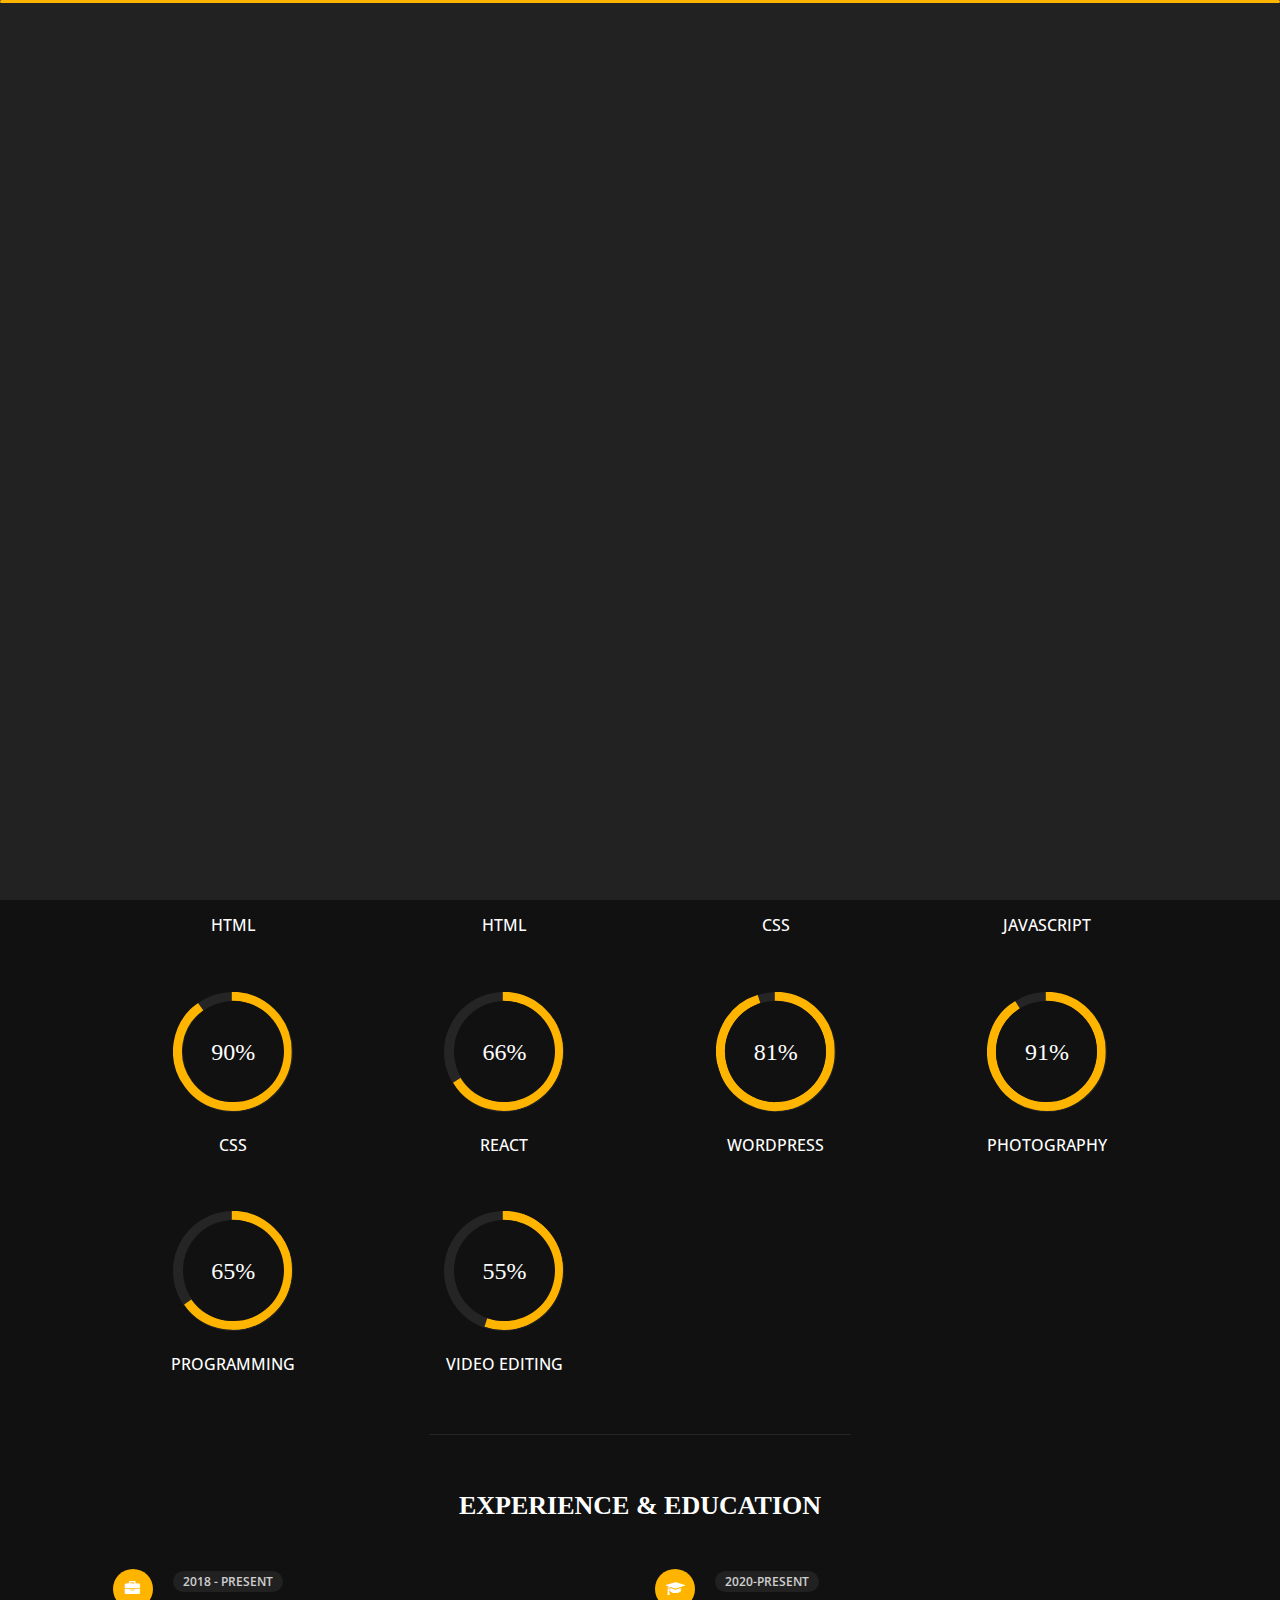
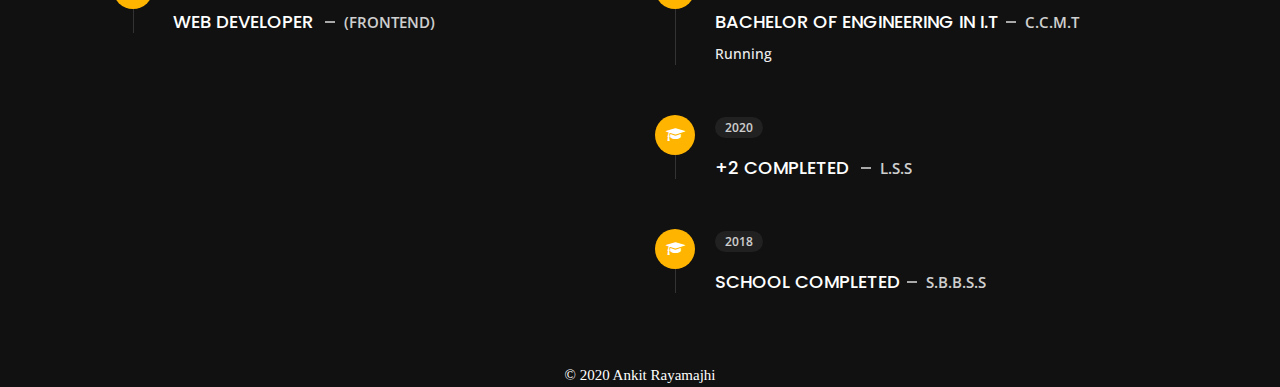
<file: about.html>
<!DOCTYPE html>
<html lang="en">


<head>
    <meta charset="utf-8">
    <title>About Personal Portfolio</title>
    <meta name="viewport" content="width=device-width, initial-scale=1">

    <!-- Template Google Fonts -->
    <link href="https://fonts.googleapis.com/css?family=Poppins:400,400i,500,500i,600,600i,700,700i,800,800i,900,900i" rel="stylesheet">
    <link href="https://fonts.googleapis.com/css?family=Open+Sans:300,400,400i,600,600i,700" rel="stylesheet">

    <!-- Template CSS Files -->
    <link href="css/bootstrap.min.css" rel="stylesheet">
    <link href="css/preloader.min.css" rel="stylesheet">
    <link href="css/circle.css" rel="stylesheet">
    <link href="css/font-awesome.min.css" rel="stylesheet">
    <link href="css/fm.revealator.jquery.min.css" rel="stylesheet">
    <link href="css/style.css" rel="stylesheet">

    <!-- CSS Skin File -->
    <link href="css/skins/yellow.css" rel="stylesheet">

    <!-- Live Style Switcher - demo only -->
    <link rel="alternate stylesheet" type="text/css" title="blue" href="css/skins/blue.css" />
    <link rel="alternate stylesheet" type="text/css" title="green" href="css/skins/green.css" />
    <link rel="alternate stylesheet" type="text/css" title="yellow" href="css/skins/yellow.css" />
    <link rel="alternate stylesheet" type="text/css" title="blueviolet" href="css/skins/blueviolet.css" />
    <link rel="alternate stylesheet" type="text/css" title="goldenrod" href="css/skins/goldenrod.css" />
    <link rel="alternate stylesheet" type="text/css" title="magenta" href="css/skins/magenta.css" />
    <link rel="alternate stylesheet" type="text/css" title="orange" href="css/skins/orange.css" />
    <link rel="alternate stylesheet" type="text/css" title="purple" href="css/skins/purple.css" />
    <link rel="alternate stylesheet" type="text/css" title="red" href="css/skins/red.css" />
    <link rel="alternate stylesheet" type="text/css" title="yellowgreen" href="css/skins/yellowgreen.css" />
    <link rel="stylesheet" type="text/css" href="css/styleswitcher.css" />

    <!-- Modernizr JS File -->
    <script src="js/modernizr.custom.js"></script>
</head>

<body class="about">
<!-- Live Style Switcher Starts - demo only -->
<div id="switcher" class="">
    <div class="content-switcher">
        <h4>STYLE SWITCHER</h4>
        <ul>
            <li>
                <a href="#" onclick="setActiveStyleSheet('purple');" title="purple" class="color"><img src="img/styleswitcher/purple.png" alt="purple"/></a>
            </li>
            <li>
                <a href="#" onclick="setActiveStyleSheet('red');" title="red" class="color"><img src="img/styleswitcher/red.png" alt="red"/></a>
            </li>
            <li>
                <a href="#" onclick="setActiveStyleSheet('blueviolet');" title="blueviolet" class="color"><img src="img/styleswitcher/blueviolet.png" alt="blueviolet"/></a>
            </li>
            <li>
                <a href="#" onclick="setActiveStyleSheet('blue');" title="blue" class="color"><img src="img/styleswitcher/blue.png" alt="blue"/></a>
            </li>
            <li>
                <a href="#" onclick="setActiveStyleSheet('goldenrod');" title="goldenrod" class="color"><img src="img/styleswitcher/goldenrod.png" alt="goldenrod"/></a>
            </li>
            <li>
                <a href="#" onclick="setActiveStyleSheet('magenta');" title="magenta" class="color"><img src="img/styleswitcher/magenta.png" alt="magenta"/></a>
            </li>
            <li>
                <a href="#" onclick="setActiveStyleSheet('yellowgreen');" title="yellowgreen" class="color"><img src="img/styleswitcher/yellowgreen.png" alt="yellowgreen"/></a>
            </li>
            <li>
                <a href="#" onclick="setActiveStyleSheet('orange');" title="orange" class="color"><img src="img/styleswitcher/orange.png" alt="orange"/></a>
            </li>
            <li>
                <a href="#" onclick="setActiveStyleSheet('green');" title="green" class="color"><img src="img/styleswitcher/green.png" alt="green"/></a>
            </li>
            <li>
                <a href="#" onclick="setActiveStyleSheet('yellow');" title="yellow" class="color"><img src="img/styleswitcher/yellow.png" alt="yellow"/></a>
            </li>
        </ul>

        <div id="hideSwitcher">&times;</div>
    </div>

</div>
<div id="showSwitcher" class="styleSecondColor"><i class="fa fa-cog fa-spin"></i></div>
<!-- Live Style Switcher Ends - demo only -->
<!-- Header Starts -->
<header class="header" id="navbar-collapse-toggle">
    <!-- Fixed Navigation Starts -->
    <ul class="icon-menu d-none d-lg-block revealator-slideup revealator-once revealator-delay1">
        <li class="icon-box">
            <i class="fa fa-home"></i>
            <a href="index.html">
                <h2>Home</h2>
            </a>
        </li>
        <li class="icon-box active">
            <i class="fa fa-user"></i>
            <a href="about.html">
                <h2>About</h2>
            </a>
        </li>
        <li class="icon-box">
            <i class="fa fa-briefcase"></i>
            <a href="portfolio.html">
                <h2>Portfolio</h2>
            </a>
        </li>
        <li class="icon-box">
            <i class="fa fa-envelope-open"></i>
            <a href="contact.html">
                <h2>Contact</h2>
            </a>
        </li>
        <li class="icon-box">
            <i class="fa fa-comments"></i>
            <a href="blog.html">
                <h2>Blog</h2>
            </a>
        </li>
    </ul>
    <!-- Fixed Navigation Ends -->
    <!-- Mobile Menu Starts -->
    <nav role="navigation" class="d-block d-lg-none">
        <div id="menuToggle">
            <input type="checkbox" />
            <span></span>
            <span></span>
            <span></span>
            <ul class="list-unstyled" id="menu">
                <li><a href="index.html"><i class="fa fa-home"></i><span>Home</span></a></li>
                <li class="active"><a href="about.html"><i class="fa fa-user"></i><span>About</span></a></li>
                <li><a href="portfolio.html"><i class="fa fa-folder-open"></i><span>Portfolio</span></a></li>
                <li><a href="contact.html"><i class="fa fa-envelope-open"></i><span>Contact</span></a></li>
                <li><a href="blog.html"><i class="fa fa-comments"></i><span>Blog</span></a></li>
            </ul>
        </div>
    </nav>
    <!-- Mobile Menu Ends -->
</header>
<!-- Header Ends -->
<!-- Page Title Starts -->
<section class="title-section text-left text-sm-center revealator-slideup revealator-once revealator-delay1">
    <h1>ABOUT <span>ME</span></h1>
    <span class="title-bg">Resume</span>
</section>
<!-- Page Title Ends -->
<!-- Main Content Starts -->
<section class="main-content revealator-slideup revealator-once revealator-delay1">
    <div class="container">
        <div class="row">
            <!-- Personal Info Starts -->
            <div class="col-12 col-lg-5 col-xl-6">
                <div class="row">
                    <div class="col-12">
                        <h3 class="text-uppercase custom-title mb-0 ft-wt-600">personal infos</h3>
                    </div>
                    <div class="col-12 d-block d-sm-none">
                        <img src="img/img-mobile.jpg" class="img-fluid main-img-mobile" alt="my picture" />
                    </div>
                    <div class="col-6">
                        <ul class="about-list list-unstyled open-sans-font">
                            <li> <span class="title">first name :</span> <span class="value d-block d-sm-inline-block d-lg-block d-xl-inline-block">Ankit</span> </li>
                            <li> <span class="title">last name :</span> <span class="value d-block d-sm-inline-block d-lg-block d-xl-inline-block">Rayamajhi</span> </li>
                            <li> <span class="title">Birthday :</span> <span class="value d-block d-sm-inline-block d-lg-block d-xl-inline-block">29 May 2003</span> </li>
                            <li> <span class="title">Nationality :</span> <span class="value d-block d-sm-inline-block d-lg-block d-xl-inline-block">Nepali</span> </li>
                            <li> <span class="title">Freelance :</span> <span class="value d-block d-sm-inline-block d-lg-block d-xl-inline-block">Available</span> </li>
                        </ul>
                    </div>
                    <div class="col-6">
                        <ul class="about-list list-unstyled open-sans-font">
                            <li> <span class="title">Address :</span> <span class="value d-block d-sm-inline-block d-lg-block d-xl-inline-block">Ramechhap , Nepal</span> </li>
                            <li> <span class="title">phone :</span> <span class="value d-block d-sm-inline-block d-lg-block d-xl-inline-block">9841985172</span> </li>
                            <li> <span class="title">Email :</span> <span class="value d-block d-sm-inline-block d-lg-block d-xl-inline-block">ankitrayamajhi518@mail.com</span> </li>
                        
                            <li> <span class="title">Website :</span> <span class="value d-block d-sm-inline-block d-lg-block d-xl-inline-block">ankitrayamajhi.com.np</span> </li>
                        </ul>
                    </div>
                    <div class="col-12 mt-3">
                        <a href="about.html" class="btn btn-download">Download CV</a>
                    </div>
                </div>
            </div>
            <!-- Personal Info Ends -->
            <!-- Boxes Starts -->
            <div class="col-12 col-lg-7 col-xl-6 mt-5 mt-lg-0">
                <div class="row">
                    <div class="col-6">
                        <div class="box-stats with-margin">
                            <h3 class="poppins-font position-relative">1</h3>
                            <p class="open-sans-font m-0 position-relative text-uppercase">years of <span class="d-block">experience</span></p>
                        </div>
                    </div>
                    <div class="col-6">
                        <div class="box-stats with-margin">
                            <h3 class="poppins-font position-relative">23</h3>
                            <p class="open-sans-font m-0 position-relative text-uppercase">completed <span class="d-block">projects</span></p>
                        </div>
                    </div>
                    <div class="col-6">
                        <div class="box-stats">
                            <h3 class="poppins-font position-relative">17</h3>
                            <p class="open-sans-font m-0 position-relative text-uppercase">Happy<span class="d-block">customers</span></p>
                        </div>
                    </div>
                    <div class="col-6">
                        <div class="box-stats">
                            <h3 class="poppins-font position-relative">7</h3>
                            <p class="open-sans-font m-0 position-relative text-uppercase">awards <span class="d-block">won</span></p>
                        </div>
                    </div>
                </div>
            </div>
            <!-- Boxes Ends -->
        </div>
        <hr class="separator">
        <!-- Skills Starts -->
        <div class="row">
            <div class="col-12">
                <h3 class="text-uppercase pb-4 pb-sm-5 mb-3 mb-sm-0 text-left text-sm-center custom-title ft-wt-600">My Skills</h3>
            </div>
            <div class="col-6 col-md-3 mb-3 mb-sm-5">
                <div class="c100 p25">
                    <span>25%</span>
                    <div class="slice">
                        <div class="bar"></div>
                        <div class="fill"></div>
                    </div>
                </div>
                <h6 class="text-uppercase open-sans-font text-center mt-2 mt-sm-4">html</h6>
            </div>
            <div class="col-6 col-md-3 mb-3 mb-sm-5">
                <div class="c100 p85">
                    <span>85%</span>
                    <div class="slice">
                        <div class="bar"></div>
                        <div class="fill"></div>
                    </div>
                </div>
                <h6 class="text-uppercase open-sans-font text-center mt-2 mt-sm-4">html</h6>
            </div>
            <div class="col-6 col-md-3 mb-3 mb-sm-5">
                <div class="c100 p70">
                    <span>70%</span>
                    <div class="slice">
                        <div class="bar"></div>
                        <div class="fill"></div>
                    </div>
                </div>
                <h6 class="text-uppercase open-sans-font text-center mt-2 mt-sm-4">css</h6>
            </div>
            <div class="col-6 col-md-3 mb-3 mb-sm-5">
                <div class="c100 p80">
                    <span>80%</span>
                    <div class="slice">
                        <div class="bar"></div>
                        <div class="fill"></div>
                    </div>
                </div>
                <h6 class="text-uppercase open-sans-font text-center mt-2 mt-sm-4">javascript</h6>
            </div>
            <div class="col-6 col-md-3 mb-3 mb-sm-5">
                <div class="c100 p90">
                    <span>90%</span>
                    <div class="slice">
                        <div class="bar"></div>
                        <div class="fill"></div>
                    </div>
                </div>
                <h6 class="text-uppercase open-sans-font text-center mt-2 mt-sm-4">css</h6>
            </div>
            <div class="col-6 col-md-3 mb-3 mb-sm-5">
                <div class="c100 p66">
                    <span>66%</span>
                    <div class="slice">
                        <div class="bar"></div>
                        <div class="fill"></div>
                    </div>
                </div>
                <h6 class="text-uppercase open-sans-font text-center mt-2 mt-sm-4">react</h6>
            </div>
            <div class="col-6 col-md-3 mb-3 mb-sm-5">
                <div class="c100 p95">
                    <span>81%</span>
                    <div class="slice">
                        <div class="bar"></div>
                        <div class="fill"></div>
                    </div>
                </div>
                <h6 class="text-uppercase open-sans-font text-center mt-2 mt-sm-4">wordpress</h6>
            </div>
            <div class="col-6 col-md-3 mb-3 mb-sm-5">
                <div class="c100 p91">
                    <span>91%</span>
                    <div class="slice">
                        <div class="bar"></div>
                        <div class="fill"></div>
                    </div>
                </div>
                <h6 class="text-uppercase open-sans-font text-center mt-2 mt-sm-4">Photography</h6>
            </div>

            <div class="col-6 col-md-3 mb-3 mb-sm-5">
                <div class="c100 p65">
                    <span>65%</span>
                    <div class="slice">
                        <div class="bar"></div>
                        <div class="fill"></div>
                    </div>
                </div>
                <h6 class="text-uppercase open-sans-font text-center mt-2 mt-sm-4">Programming</h6>
            </div>
            <div class="col-6 col-md-3 mb-3 mb-sm-5">
                <div class="c100 p55">
                    <span>55%</span>
                    <div class="slice">
                        <div class="bar"></div>
                        <div class="fill"></div>
                    </div>
                </div>
                <h6 class="text-uppercase open-sans-font text-center mt-2 mt-sm-4">Video editing</h6>
            </div> 
        </div>
        <!-- Skills Ends -->
        <hr class="separator mt-1">
        <!-- Experience & Education Starts -->
        <div class="row">
            <div class="col-12">
                <h3 class="text-uppercase pb-5 mb-0 text-left text-sm-center custom-title ft-wt-600">Experience <span>&</span> Education</h3>
            </div>
            <div class="col-lg-6 m-15px-tb">
                <div class="resume-box">
                    <ul>
                        <li>
                            <div class="icon">
                                <i class="fa fa-briefcase"></i>
                            </div>
                            <span class="time open-sans-font text-uppercase">2018 - Present</span>
                            <h5 class="poppins-font text-uppercase">Web Developer <span class="place open-sans-font">(Frontend)</span></h5>
                            <p class="open-sans-font"></p>
                        </li>
                        <!-- <li>
                            <div class="icon">
                                <i class="fa fa-briefcase"></i>
                            </div>
                            <span class="time open-sans-font text-uppercase">2013 - 2018</span>
                            <h5 class="poppins-font text-uppercase">UI/UX Designer <span class="place open-sans-font">Themeforest</span></h5>
                            <p class="open-sans-font">Lorem incididunt dolor sit amet, consectetur eiusmod dunt doldunt dol elit, tempor incididunt</p>
                        </li>
                        <li>
                            <div class="icon">
                                <i class="fa fa-briefcase"></i>
                            </div>
                            <span class="time open-sans-font text-uppercase">2005 - 2013</span>
                            <h5 class="poppins-font text-uppercase">Consultant <span class="place open-sans-font">Videohive</span></h5>
                            <p class="open-sans-font">Lorem ipsum dolor sit amet, tempor incididunt ut laboreconsectetur elit, sed do eiusmod tempor duntt</p>
                        </li> -->
                    </ul>
                </div>
            </div>
            <div class="col-lg-6 m-15px-tb">
                <div class="resume-box">
                    <ul>
                        <li>
                            <div class="icon">
                                <i class="fa fa-graduation-cap"></i>
                            </div>
                            <span class="time open-sans-font text-uppercase">2020-PRESENT</span>
                            <h5 class="poppins-font text-uppercase"> Bachelor of Engineering in I.T<span class="place open-sans-font">C.C.M.T</span></h5>
                            <p class="open-sans-font">Running</p>
                        </li>
                        <li>
                            <div class="icon">
                                <i class="fa fa-graduation-cap"></i>
                            </div>
                            <span class="time open-sans-font text-uppercase">2020</span>
                            <h5 class="poppins-font text-uppercase">+2 completed <span class="place open-sans-font">L.S.S</span></h5>
                            <p class="open-sans-font"></p>
                        </li>
                        <li>
                            <div class="icon">
                                <i class="fa fa-graduation-cap"></i>
                            </div>
                            <span class="time open-sans-font text-uppercase">2018</span>
                            <h5 class="poppins-font text-uppercase"> School completed<span class="place open-sans-font">S.B.B.S.S</span></h5>
                            <p class="open-sans-font"></p>
                        </li>
                        
                    </ul>
                </div>
            </div>
        </div>
        <!-- Experience & Education Ends -->
    </div>
</section>
<!-- Main Content Ends -->

<!-- Template JS Files -->
<script src="js/jquery-3.5.0.min.js"></script>
<script src="js/styleswitcher.js"></script>
<script src="js/preloader.min.js"></script>
<script src="js/fm.revealator.jquery.min.js"></script>
<script src="js/imagesloaded.pkgd.min.js"></script>
<script src="js/masonry.pkgd.min.js"></script>
<script src="js/classie.js"></script>
<script src="js/cbpGridGallery.js"></script>
<script src="js/jquery.hoverdir.js"></script>
<script src="js/popper.min.js"></script>
<script src="js/bootstrap.js"></script>
<script src="js/custom.js"></script>

</body>
<footer>
    <p style="text-align:center; " >© 2020 Ankit Rayamajhi</p>
</footer>

</html>
</file>
<file: blog.html>
﻿<!DOCTYPE html>
<html lang="en">


<head>
    <meta charset="utf-8">
    <title>Ankit Rayamajhi</title>
    <meta name="viewport" content="width=device-width, initial-scale=1">

    <!-- Template Google Fonts -->
    <link href="https://fonts.googleapis.com/css?family=Poppins:400,400i,500,500i,600,600i,700,700i,800,800i,900,900i" rel="stylesheet">
    <link href="https://fonts.googleapis.com/css?family=Open+Sans:300,400,400i,600,600i,700" rel="stylesheet">

    <!-- Template CSS Files -->
    <link href="css/bootstrap.min.css" rel="stylesheet">
    <link href="css/preloader.min.css" rel="stylesheet">
    <link href="css/circle.css" rel="stylesheet">
    <link href="css/font-awesome.min.css" rel="stylesheet">
    <link href="css/fm.revealator.jquery.min.css" rel="stylesheet">
    <link href="css/style.css" rel="stylesheet">

    <!-- CSS Skin File -->
    <link href="css/skins/yellow.css" rel="stylesheet">

    <!-- Live Style Switcher - demo only -->
    <link rel="alternate stylesheet" type="text/css" title="blue" href="css/skins/blue.css" />
    <link rel="alternate stylesheet" type="text/css" title="green" href="css/skins/green.css" />
    <link rel="alternate stylesheet" type="text/css" title="yellow" href="css/skins/yellow.css" />
    <link rel="alternate stylesheet" type="text/css" title="blueviolet" href="css/skins/blueviolet.css" />
    <link rel="alternate stylesheet" type="text/css" title="goldenrod" href="css/skins/goldenrod.css" />
    <link rel="alternate stylesheet" type="text/css" title="magenta" href="css/skins/magenta.css" />
    <link rel="alternate stylesheet" type="text/css" title="orange" href="css/skins/orange.css" />
    <link rel="alternate stylesheet" type="text/css" title="purple" href="css/skins/purple.css" />
    <link rel="alternate stylesheet" type="text/css" title="red" href="css/skins/red.css" />
    <link rel="alternate stylesheet" type="text/css" title="yellowgreen" href="css/skins/yellowgreen.css" />
    <link rel="stylesheet" type="text/css" href="css/styleswitcher.css" />

    <!-- Modernizr JS File -->
    <script src="js/modernizr.custom.js"></script>
</head>

<body class="blog">
<!-- Live Style Switcher Starts - demo only -->
<div id="switcher" class="">
    <div class="content-switcher">
        <h4>STYLE SWITCHER</h4>
        <ul>
            <li>
                <a href="#" onclick="setActiveStyleSheet('purple');" title="purple" class="color"><img src="img/styleswitcher/purple.png" alt="purple"/></a>
            </li>
            <li>
                <a href="#" onclick="setActiveStyleSheet('red');" title="red" class="color"><img src="img/styleswitcher/red.png" alt="red"/></a>
            </li>
            <li>
                <a href="#" onclick="setActiveStyleSheet('blueviolet');" title="blueviolet" class="color"><img src="img/styleswitcher/blueviolet.png" alt="blueviolet"/></a>
            </li>
            <li>
                <a href="#" onclick="setActiveStyleSheet('blue');" title="blue" class="color"><img src="img/styleswitcher/blue.png" alt="blue"/></a>
            </li>
            <li>
                <a href="#" onclick="setActiveStyleSheet('goldenrod');" title="goldenrod" class="color"><img src="img/styleswitcher/goldenrod.png" alt="goldenrod"/></a>
            </li>
            <li>
                <a href="#" onclick="setActiveStyleSheet('magenta');" title="magenta" class="color"><img src="img/styleswitcher/magenta.png" alt="magenta"/></a>
            </li>
            <li>
                <a href="#" onclick="setActiveStyleSheet('yellowgreen');" title="yellowgreen" class="color"><img src="img/styleswitcher/yellowgreen.png" alt="yellowgreen"/></a>
            </li>
            <li>
                <a href="#" onclick="setActiveStyleSheet('orange');" title="orange" class="color"><img src="img/styleswitcher/orange.png" alt="orange"/></a>
            </li>
            <li>
                <a href="#" onclick="setActiveStyleSheet('green');" title="green" class="color"><img src="img/styleswitcher/green.png" alt="green"/></a>
            </li>
            <li>
                <a href="#" onclick="setActiveStyleSheet('yellow');" title="yellow" class="color"><img src="img/styleswitcher/yellow.png" alt="yellow"/></a>
            </li>
        </ul>

       <div id="hideSwitcher">&times;</div>
    </div>
</div>
<div id="showSwitcher" class="styleSecondColor"><i class="fa fa-cog fa-spin"></i></div>
<!-- Live Style Switcher Ends - demo only -->
<!-- Header Starts -->
<header class="header" id="navbar-collapse-toggle">
    <!-- Fixed Navigation Starts -->
    <ul class="icon-menu d-none d-lg-block revealator-slideup revealator-once revealator-delay1">
        <li class="icon-box">
            <i class="fa fa-home"></i>
            <a href="index.html">
                <h2>Home</h2>
            </a>
        </li>
        <li class="icon-box">
            <i class="fa fa-user"></i>
            <a href="about.html">
                <h2>About</h2>
            </a>
        </li>
        <li class="icon-box">
            <i class="fa fa-briefcase"></i>
            <a href="portfolio.html">
                <h2>Portfolio</h2>
            </a>
        </li>
        <li class="icon-box">
            <i class="fa fa-envelope-open"></i>
            <a href="contact.html">
                <h2>Contact</h2>
            </a>
        </li>
        <li class="icon-box active">
            <i class="fa fa-comments"></i>
            <a href="blog.html">
                <h2>Blog</h2>
            </a>
        </li>
    </ul>
    <!-- Fixed Navigation Ends -->
    <!-- Mobile Menu Starts -->
    <nav role="navigation" class="d-block d-lg-none">
        <div id="menuToggle">
            <input type="checkbox" />
            <span></span>
            <span></span>
            <span></span>
            <ul class="list-unstyled" id="menu">
                <li><a href="index.html"><i class="fa fa-home"></i><span>Home</span></a></li>
                <li><a href="about.html"><i class="fa fa-user"></i><span>About</span></a></li>
                <li><a href="portfolio.html"><i class="fa fa-folder-open"></i><span>Portfolio</span></a></li>
                <li><a href="contact.html"><i class="fa fa-envelope-open"></i><span>Contact</span></a></li>
                <li class="active"><a href="blog.html"><i class="fa fa-comments"></i><span>Blog</span></a></li>
            </ul>
        </div>
    </nav>
    <!-- Mobile Menu Ends -->
</header>
<!-- Header Ends -->
<!-- Page Title Starts -->
<section class="title-section text-left text-sm-center revealator-slideup revealator-once revealator-delay1">
    <h1>my <span>blog</span></h1>
    <span class="title-bg">posts</span>
</section>
<!-- Page Title Ends -->
<!-- Main Content Starts -->

<h1>&emsp; &emsp;&emsp;&emsp;&emsp;  This site is under construction...!</h1>

</section>

<!-- Template JS Files -->
<script src="js/jquery-3.5.0.min.js"></script>
<script src="js/styleswitcher.js"></script>
<script src="js/preloader.min.js"></script>
<script src="js/fm.revealator.jquery.min.js"></script>
<script src="js/imagesloaded.pkgd.min.js"></script>
<script src="js/masonry.pkgd.min.js"></script>
<script src="js/classie.js"></script>
<script src="js/cbpGridGallery.js"></script>
<script src="js/jquery.hoverdir.js"></script>
<script src="js/popper.min.js"></script>
<script src="js/bootstrap.js"></script>
<script src="js/custom.js"></script>

</body>


</html>
</file>
<file: contact.html>
<!DOCTYPE html>
<html lang="en">


<head>
    <meta charset="utf-8">
    <title>Ankit Rayamajhi</title>
    <meta name="viewport" content="width=device-width, initial-scale=1">

    <!-- Template Google Fonts -->
    <link href="https://fonts.googleapis.com/css?family=Poppins:400,400i,500,500i,600,600i,700,700i,800,800i,900,900i" rel="stylesheet">
    <link href="https://fonts.googleapis.com/css?family=Open+Sans:300,400,400i,600,600i,700" rel="stylesheet">

    <!-- Template CSS Files -->
    <link href="css/bootstrap.min.css" rel="stylesheet">
    <link href="css/preloader.min.css" rel="stylesheet">
    <link href="css/circle.css" rel="stylesheet">
    <link href="css/font-awesome.min.css" rel="stylesheet">
    <link href="css/fm.revealator.jquery.min.css" rel="stylesheet">
    <link href="css/style.css" rel="stylesheet">

    <!-- CSS Skin File -->
    <link href="css/skins/yellow.css" rel="stylesheet">

    <!-- Live Style Switcher - demo only -->
    <link rel="alternate stylesheet" type="text/css" title="blue" href="css/skins/blue.css" />
    <link rel="alternate stylesheet" type="text/css" title="green" href="css/skins/green.css" />
    <link rel="alternate stylesheet" type="text/css" title="yellow" href="css/skins/yellow.css" />
    <link rel="alternate stylesheet" type="text/css" title="blueviolet" href="css/skins/blueviolet.css" />
    <link rel="alternate stylesheet" type="text/css" title="goldenrod" href="css/skins/goldenrod.css" />
    <link rel="alternate stylesheet" type="text/css" title="magenta" href="css/skins/magenta.css" />
    <link rel="alternate stylesheet" type="text/css" title="orange" href="css/skins/orange.css" />
    <link rel="alternate stylesheet" type="text/css" title="purple" href="css/skins/purple.css" />
    <link rel="alternate stylesheet" type="text/css" title="red" href="css/skins/red.css" />
    <link rel="alternate stylesheet" type="text/css" title="yellowgreen" href="css/skins/yellowgreen.css" />
    <link rel="stylesheet" type="text/css" href="css/styleswitcher.css" />

    <!-- Modernizr JS File -->
    <script src="js/modernizr.custom.js"></script>
</head>

<body class="contact">
<!-- Live Style Switcher Starts - demo only -->
<div id="switcher" class="">
    <div class="content-switcher">
        <h4>STYLE SWITCHER</h4>
        <ul>
            <li>
                <a href="#" onclick="setActiveStyleSheet('purple');" title="purple" class="color"><img src="img/styleswitcher/purple.png" alt="purple"/></a>
            </li>
            <li>
                <a href="#" onclick="setActiveStyleSheet('red');" title="red" class="color"><img src="img/styleswitcher/red.png" alt="red"/></a>
            </li>
            <li>
                <a href="#" onclick="setActiveStyleSheet('blueviolet');" title="blueviolet" class="color"><img src="img/styleswitcher/blueviolet.png" alt="blueviolet"/></a>
            </li>
            <li>
                <a href="#" onclick="setActiveStyleSheet('blue');" title="blue" class="color"><img src="img/styleswitcher/blue.png" alt="blue"/></a>
            </li>
            <li>
                <a href="#" onclick="setActiveStyleSheet('goldenrod');" title="goldenrod" class="color"><img src="img/styleswitcher/goldenrod.png" alt="goldenrod"/></a>
            </li>
            <li>
                <a href="#" onclick="setActiveStyleSheet('magenta');" title="magenta" class="color"><img src="img/styleswitcher/magenta.png" alt="magenta"/></a>
            </li>
            <li>
                <a href="#" onclick="setActiveStyleSheet('yellowgreen');" title="yellowgreen" class="color"><img src="img/styleswitcher/yellowgreen.png" alt="yellowgreen"/></a>
            </li>
            <li>
                <a href="#" onclick="setActiveStyleSheet('orange');" title="orange" class="color"><img src="img/styleswitcher/orange.png" alt="orange"/></a>
            </li>
            <li>
                <a href="#" onclick="setActiveStyleSheet('green');" title="green" class="color"><img src="img/styleswitcher/green.png" alt="green"/></a>
            </li>
            <li>
                <a href="#" onclick="setActiveStyleSheet('yellow');" title="yellow" class="color"><img src="img/styleswitcher/yellow.png" alt="yellow"/></a>
            </li>
        </ul>

        <div id="hideSwitcher">&times;</div>
    </div>
</div>
<div id="showSwitcher" class="styleSecondColor"><i class="fa fa-cog fa-spin"></i></div>
<!-- Live Style Switcher Ends - demo only -->
<!-- Header Starts -->
<header class="header" id="navbar-collapse-toggle">
    <!-- Fixed Navigation Starts -->
    <ul class="icon-menu d-none d-lg-block revealator-slideup revealator-once revealator-delay1">
        <li class="icon-box">
            <i class="fa fa-home"></i>
            <a href="index.html">
                <h2>Home</h2>
            </a>
        </li>
        <li class="icon-box">
            <i class="fa fa-user"></i>
            <a href="about.html">
                <h2>About</h2>
            </a>
        </li>
        <li class="icon-box">
            <i class="fa fa-briefcase"></i>
            <a href="portfolio.html">
                <h2>Portfolio</h2>
            </a>
        </li>
        <li class="icon-box active">
            <i class="fa fa-envelope-open"></i>
            <a href="contact.html">
                <h2>Contact</h2>
            </a>
        </li>
        <li class="icon-box">
            <i class="fa fa-comments"></i>
            <a href="blog.html">
                <h2>Blog</h2>
            </a>
        </li>
    </ul>
    <!-- Fixed Navigation Ends -->
    <!-- Mobile Menu Starts -->
    <nav role="navigation" class="d-block d-lg-none">
        <div id="menuToggle">
            <input type="checkbox" />
            <span></span>
            <span></span>
            <span></span>
            <ul class="list-unstyled" id="menu">
                <li><a href="index.html"><i class="fa fa-home"></i><span>Home</span></a></li>
                <li><a href="about.html"><i class="fa fa-user"></i><span>About</span></a></li>
                <li><a href="portfolio.html"><i class="fa fa-folder-open"></i><span>Portfolio</span></a></li>
                <li class="active"><a href="contact.html"><i class="fa fa-envelope-open"></i><span>Contact</span></a></li>
                <li><a href="blog.html"><i class="fa fa-comments"></i><span>Blog</span></a></li>
            </ul>
        </div>
    </nav>
    <!-- Mobile Menu Ends -->
</header>
<!-- Header Ends -->
<!-- Page Title Starts -->
<section class="title-section text-left text-sm-center revealator-slideup revealator-once revealator-delay1">
    <h1>get in <span>touch</span></h1>
    <span class="title-bg">contact</span>
</section>
<!-- Page Title Ends -->
<!-- Main Content Starts -->
<section class="main-content revealator-slideup revealator-once revealator-delay1">
    <div class="container">
        <div class="row">
            <!-- Left Side Starts -->
            <div class="col-12 col-lg-4">
                <h3 class="text-uppercase custom-title mb-0 ft-wt-600 pb-3">Don't be shy !</h3>
                <p class="open-sans-font mb-3">Feel free to get in touch with me. I am always open to discussing new projects, creative ideas or opportunities to be part of your visions.</p>
                <p class="open-sans-font custom-span-contact position-relative">
                    <i class="fa fa-envelope-open position-absolute"></i>
                    <span class="d-block">mail me</span>ankitrayamajhi518@gmail.com
                </p>
                <p class="open-sans-font custom-span-contact position-relative">
                    <i class="fa fa-phone-square position-absolute"></i>
                    <span class="d-block">call me</span>9841985172
                </p>
                <ul class="social list-unstyled pt-1 mb-5">
                    <li class="facebook"><a title="Facebook" href="https://www.facebook.com/ankit.rayamajhi.1848"><i class="fa fa-facebook"></i></a>
                    </li>
                    <li class="twitter"><a title="https://twitter.com/AnkitRayamajhi3" href="#"><i class="fa fa-twitter"></i></a>
                    </li>
                    <li class="linkedin"><a title="LinkedIn" href="https://www.linkedin.com/in/ankit-rayamajhi-884751237/"><i class="fa fa-linkedin"></i></a>
                    </li>
                    <li class="website"><a title="Website" href="./index.html"><i class="fa fa-dribbble"></i></a>
                    </li>
                    <li class="github"><a title="GitHub" href="https://github.com/ankitrayamajhi"><i class="fa fa-github"></i></a>
                    </li>
            
                    <li class="instagram"><a title="Instagram" href="https://www.instagram.com/ankit_rayamajhi32/"><i class="fa fa-instagram"></i></a>
                    </li>
                </ul>
            </div>
            <!-- Left Side Ends -->
            <!-- Contact Form Starts -->
            <div class="col-12 col-lg-8">
                <form class="contactform" method="post" action="http://slimhamdi.net/tunis/dark/php/process-form.php">
                    <div class="contactform">
                        <div class="row">
                            <div class="col-12 col-md-4">
                                <input type="text" name="name" placeholder="YOUR NAME">
                            </div>
                            <div class="col-12 col-md-4">
                                <input type="email" name="email" placeholder="YOUR EMAIL">
                            </div>
                            <div class="col-12 col-md-4">
                                <input type="text" name="subject" placeholder="YOUR SUBJECT">
                            </div>
                            <div class="col-12">
                                <textarea name="message" placeholder="YOUR MESSAGE"></textarea>
                                <button type="submit" class="btn btn-contact">Send Message</button>
                            </div>
                            <div class="col-12 form-message">
                                <span class="output_message text-center font-weight-600 text-uppercase"></span>
                            </div>
                        </div>
                    </div>
                </form>
            </div>
            <!-- Contact Form Ends -->
        </div>
    </div>

</section>
<!-- Template JS Files -->
<script src="js/jquery-3.5.0.min.js"></script>
<script src="js/styleswitcher.js"></script>
<script src="js/preloader.min.js"></script>
<script src="js/fm.revealator.jquery.min.js"></script>
<script src="js/imagesloaded.pkgd.min.js"></script>
<script src="js/masonry.pkgd.min.js"></script>
<script src="js/classie.js"></script>
<script src="js/cbpGridGallery.js"></script>
<script src="js/jquery.hoverdir.js"></script>
<script src="js/popper.min.js"></script>
<script src="js/bootstrap.js"></script>
<script src="js/custom.js"></script>

</body>
<footer>
    <p style="text-align:center; " >© 2020 Ankit Rayamajhi</p>
</footer>

</html>
</file>
<file: portfolio.html>
<!DOCTYPE html>
<html lang="en">


<head>
    <meta charset="utf-8">
    <title>Ankit Rayamajhi</title>
    <meta name="viewport" content="width=device-width, initial-scale=1">

    <!-- Template Google Fonts -->
    <link href="https://fonts.googleapis.com/css?family=Poppins:400,400i,500,500i,600,600i,700,700i,800,800i,900,900i" rel="stylesheet">
    <link href="https://fonts.googleapis.com/css?family=Open+Sans:300,400,400i,600,600i,700" rel="stylesheet">

    <!-- Template CSS Files -->
    <link href="css/bootstrap.min.css" rel="stylesheet">
    <link href="css/preloader.min.css" rel="stylesheet">
    <link href="css/circle.css" rel="stylesheet">
    <link href="css/font-awesome.min.css" rel="stylesheet">
    <link href="css/fm.revealator.jquery.min.css" rel="stylesheet">
    <link href="css/style.css" rel="stylesheet">

    <!-- CSS Skin File -->
    <link href="css/skins/yellow.css" rel="stylesheet">

    <!-- Live Style Switcher - demo only -->
    <link rel="alternate stylesheet" type="text/css" title="blue" href="css/skins/blue.css" />
    <link rel="alternate stylesheet" type="text/css" title="green" href="css/skins/green.css" />
    <link rel="alternate stylesheet" type="text/css" title="yellow" href="css/skins/yellow.css" />
    <link rel="alternate stylesheet" type="text/css" title="blueviolet" href="css/skins/blueviolet.css" />
    <link rel="alternate stylesheet" type="text/css" title="goldenrod" href="css/skins/goldenrod.css" />
    <link rel="alternate stylesheet" type="text/css" title="magenta" href="css/skins/magenta.css" />
    <link rel="alternate stylesheet" type="text/css" title="orange" href="css/skins/orange.css" />
    <link rel="alternate stylesheet" type="text/css" title="purple" href="css/skins/purple.css" />
    <link rel="alternate stylesheet" type="text/css" title="red" href="css/skins/red.css" />
    <link rel="alternate stylesheet" type="text/css" title="yellowgreen" href="css/skins/yellowgreen.css" />
    <link rel="stylesheet" type="text/css" href="css/styleswitcher.css" />

    <!-- Modernizr JS File -->
    <script src="js/modernizr.custom.js"></script>
</head>

<body class="portfolio">
<!-- Live Style Switcher Starts - demo only -->
<div id="switcher" class="">
    <div class="content-switcher">
        <h4>STYLE SWITCHER</h4>
        <ul>
            <li>
                <a href="#" onclick="setActiveStyleSheet('purple');" title="purple" class="color"><img src="img/styleswitcher/purple.png" alt="purple"/></a>
            </li>
            <li>
                <a href="#" onclick="setActiveStyleSheet('red');" title="red" class="color"><img src="img/styleswitcher/red.png" alt="red"/></a>
            </li>
            <li>
                <a href="#" onclick="setActiveStyleSheet('blueviolet');" title="blueviolet" class="color"><img src="img/styleswitcher/blueviolet.png" alt="blueviolet"/></a>
            </li>
            <li>
                <a href="#" onclick="setActiveStyleSheet('blue');" title="blue" class="color"><img src="img/styleswitcher/blue.png" alt="blue"/></a>
            </li>
            <li>
                <a href="#" onclick="setActiveStyleSheet('goldenrod');" title="goldenrod" class="color"><img src="img/styleswitcher/goldenrod.png" alt="goldenrod"/></a>
            </li>
            <li>
                <a href="#" onclick="setActiveStyleSheet('magenta');" title="magenta" class="color"><img src="img/styleswitcher/magenta.png" alt="magenta"/></a>
            </li>
            <li>
                <a href="#" onclick="setActiveStyleSheet('yellowgreen');" title="yellowgreen" class="color"><img src="img/styleswitcher/yellowgreen.png" alt="yellowgreen"/></a>
            </li>
            <li>
                <a href="#" onclick="setActiveStyleSheet('orange');" title="orange" class="color"><img src="img/styleswitcher/orange.png" alt="orange"/></a>
            </li>
            <li>
                <a href="#" onclick="setActiveStyleSheet('green');" title="green" class="color"><img src="img/styleswitcher/green.png" alt="green"/></a>
            </li>
            <li>
                <a href="#" onclick="setActiveStyleSheet('yellow');" title="yellow" class="color"><img src="img/styleswitcher/yellow.png" alt="yellow"/></a>
            </li>
        </ul>

        <div id="hideSwitcher">&times;</div>
    </div>
</div>
<div id="showSwitcher" class="styleSecondColor"><i class="fa fa-cog fa-spin"></i></div>
<!-- Live Style Switcher Ends - demo only -->
<!-- Header Starts -->
<header class="header" id="navbar-collapse-toggle">
    <!-- Fixed Navigation Starts -->
    <ul class="icon-menu d-none d-lg-block revealator-slideup revealator-once revealator-delay1">
        <li class="icon-box">
            <i class="fa fa-home"></i>
            <a href="index.html">
                <h2>Home</h2>
            </a>
        </li>
        <li class="icon-box">
            <i class="fa fa-user"></i>
            <a href="about.html">
                <h2>About</h2>
            </a>
        </li>
        <li class="icon-box active">
            <i class="fa fa-briefcase"></i>
            <a href="portfolio.html">
                <h2>Portfolio</h2>
            </a>
        </li>
        <li class="icon-box">
            <i class="fa fa-envelope-open"></i>
            <a href="contact.html">
                <h2>Contact</h2>
            </a>
        </li>
        <li class="icon-box">
            <i class="fa fa-comments"></i>
            <a href="blog.html">
                <h2>Blog</h2>
            </a>
        </li>
    </ul>
    <!-- Fixed Navigation Ends -->
    <!-- Mobile Menu Starts -->
    <nav role="navigation" class="d-block d-lg-none">
        <div id="menuToggle">
            <input type="checkbox" />
            <span></span>
            <span></span>
            <span></span>
            <ul class="list-unstyled" id="menu">
                <li><a href="index.html"><i class="fa fa-home"></i><span>Home</span></a></li>
                <li><a href="about.html"><i class="fa fa-user"></i><span>About</span></a></li>
                <li class="active"><a href="portfolio.html"><i class="fa fa-folder-open"></i><span>Portfolio</span></a></li>
                <li><a href="contact.html"><i class="fa fa-envelope-open"></i><span>Contact</span></a></li>
                <li><a href="blog.html"><i class="fa fa-comments"></i><span>Blog</span></a></li>
            </ul>
        </div>
    </nav>
    <!-- Mobile Menu Ends -->
</header>
<!-- Header Ends -->
<!-- Page Title Starts -->
<section class="title-section text-left text-sm-center revealator-slideup revealator-once revealator-delay1">
    <h1>my <span>portfolio</span></h1>
    <span class="title-bg">works</span>
</section>
<!-- Page Title Ends -->
<!-- Main Content Starts -->
<h1>&emsp; &emsp;&emsp;&emsp;&emsp;  This site is under construction...!</h1>
<!-- Main Content Ends -->

<!-- Template JS Files -->
<script src="js/jquery-3.5.0.min.js"></script>
<script src="js/styleswitcher.js"></script>
<script src="js/preloader.min.js"></script>
<script src="js/fm.revealator.jquery.min.js"></script>
<script src="js/imagesloaded.pkgd.min.js"></script>
<script src="js/masonry.pkgd.min.js"></script>
<script src="js/classie.js"></script>
<script src="js/cbpGridGallery.js"></script>
<script src="js/jquery.hoverdir.js"></script>
<script src="js/popper.min.js"></script>
<script src="js/bootstrap.js"></script>
<script src="js/custom.js"></script>

</body>

</html>
</file>
<file: css/circle.css>
.rect-auto,
.c100.p51 .slice,
.c100.p52 .slice,
.c100.p53 .slice,
.c100.p54 .slice,
.c100.p55 .slice,
.c100.p56 .slice,
.c100.p57 .slice,
.c100.p58 .slice,
.c100.p59 .slice,
.c100.p60 .slice,
.c100.p61 .slice,
.c100.p62 .slice,
.c100.p63 .slice,
.c100.p64 .slice,
.c100.p65 .slice,
.c100.p66 .slice,
.c100.p67 .slice,
.c100.p68 .slice,
.c100.p69 .slice,
.c100.p70 .slice,
.c100.p71 .slice,
.c100.p72 .slice,
.c100.p73 .slice,
.c100.p74 .slice,
.c100.p75 .slice,
.c100.p76 .slice,
.c100.p77 .slice,
.c100.p78 .slice,
.c100.p79 .slice,
.c100.p80 .slice,
.c100.p81 .slice,
.c100.p82 .slice,
.c100.p83 .slice,
.c100.p84 .slice,
.c100.p85 .slice,
.c100.p86 .slice,
.c100.p87 .slice,
.c100.p88 .slice,
.c100.p89 .slice,
.c100.p90 .slice,
.c100.p91 .slice,
.c100.p92 .slice,
.c100.p93 .slice,
.c100.p94 .slice,
.c100.p95 .slice,
.c100.p96 .slice,
.c100.p97 .slice,
.c100.p98 .slice,
.c100.p99 .slice,
.c100.p100 .slice {
  clip: rect(auto, auto, auto, auto);
}
.pie,
.c100 .bar,
.c100.p51 .fill,
.c100.p52 .fill,
.c100.p53 .fill,
.c100.p54 .fill,
.c100.p55 .fill,
.c100.p56 .fill,
.c100.p57 .fill,
.c100.p58 .fill,
.c100.p59 .fill,
.c100.p60 .fill,
.c100.p61 .fill,
.c100.p62 .fill,
.c100.p63 .fill,
.c100.p64 .fill,
.c100.p65 .fill,
.c100.p66 .fill,
.c100.p67 .fill,
.c100.p68 .fill,
.c100.p69 .fill,
.c100.p70 .fill,
.c100.p71 .fill,
.c100.p72 .fill,
.c100.p73 .fill,
.c100.p74 .fill,
.c100.p75 .fill,
.c100.p76 .fill,
.c100.p77 .fill,
.c100.p78 .fill,
.c100.p79 .fill,
.c100.p80 .fill,
.c100.p81 .fill,
.c100.p82 .fill,
.c100.p83 .fill,
.c100.p84 .fill,
.c100.p85 .fill,
.c100.p86 .fill,
.c100.p87 .fill,
.c100.p88 .fill,
.c100.p89 .fill,
.c100.p90 .fill,
.c100.p91 .fill,
.c100.p92 .fill,
.c100.p93 .fill,
.c100.p94 .fill,
.c100.p95 .fill,
.c100.p96 .fill,
.c100.p97 .fill,
.c100.p98 .fill,
.c100.p99 .fill,
.c100.p100 .fill {
  position: absolute;
  border: 0.08em solid #307bbb;
  width: 0.84em;
  height: 0.84em;
  clip: rect(0em, 0.5em, 1em, 0em);
  border-radius: 50%;
  -webkit-transform: rotate(0deg);
  -moz-transform: rotate(0deg);
  -ms-transform: rotate(0deg);
  -o-transform: rotate(0deg);
  transform: rotate(0deg);
}
.pie-fill,
.c100.p51 .bar:after,
.c100.p51 .fill,
.c100.p52 .bar:after,
.c100.p52 .fill,
.c100.p53 .bar:after,
.c100.p53 .fill,
.c100.p54 .bar:after,
.c100.p54 .fill,
.c100.p55 .bar:after,
.c100.p55 .fill,
.c100.p56 .bar:after,
.c100.p56 .fill,
.c100.p57 .bar:after,
.c100.p57 .fill,
.c100.p58 .bar:after,
.c100.p58 .fill,
.c100.p59 .bar:after,
.c100.p59 .fill,
.c100.p60 .bar:after,
.c100.p60 .fill,
.c100.p61 .bar:after,
.c100.p61 .fill,
.c100.p62 .bar:after,
.c100.p62 .fill,
.c100.p63 .bar:after,
.c100.p63 .fill,
.c100.p64 .bar:after,
.c100.p64 .fill,
.c100.p65 .bar:after,
.c100.p65 .fill,
.c100.p66 .bar:after,
.c100.p66 .fill,
.c100.p67 .bar:after,
.c100.p67 .fill,
.c100.p68 .bar:after,
.c100.p68 .fill,
.c100.p69 .bar:after,
.c100.p69 .fill,
.c100.p70 .bar:after,
.c100.p70 .fill,
.c100.p71 .bar:after,
.c100.p71 .fill,
.c100.p72 .bar:after,
.c100.p72 .fill,
.c100.p73 .bar:after,
.c100.p73 .fill,
.c100.p74 .bar:after,
.c100.p74 .fill,
.c100.p75 .bar:after,
.c100.p75 .fill,
.c100.p76 .bar:after,
.c100.p76 .fill,
.c100.p77 .bar:after,
.c100.p77 .fill,
.c100.p78 .bar:after,
.c100.p78 .fill,
.c100.p79 .bar:after,
.c100.p79 .fill,
.c100.p80 .bar:after,
.c100.p80 .fill,
.c100.p81 .bar:after,
.c100.p81 .fill,
.c100.p82 .bar:after,
.c100.p82 .fill,
.c100.p83 .bar:after,
.c100.p83 .fill,
.c100.p84 .bar:after,
.c100.p84 .fill,
.c100.p85 .bar:after,
.c100.p85 .fill,
.c100.p86 .bar:after,
.c100.p86 .fill,
.c100.p87 .bar:after,
.c100.p87 .fill,
.c100.p88 .bar:after,
.c100.p88 .fill,
.c100.p89 .bar:after,
.c100.p89 .fill,
.c100.p90 .bar:after,
.c100.p90 .fill,
.c100.p91 .bar:after,
.c100.p91 .fill,
.c100.p92 .bar:after,
.c100.p92 .fill,
.c100.p93 .bar:after,
.c100.p93 .fill,
.c100.p94 .bar:after,
.c100.p94 .fill,
.c100.p95 .bar:after,
.c100.p95 .fill,
.c100.p96 .bar:after,
.c100.p96 .fill,
.c100.p97 .bar:after,
.c100.p97 .fill,
.c100.p98 .bar:after,
.c100.p98 .fill,
.c100.p99 .bar:after,
.c100.p99 .fill,
.c100.p100 .bar:after,
.c100.p100 .fill {
  -webkit-transform: rotate(180deg);
  -moz-transform: rotate(180deg);
  -ms-transform: rotate(180deg);
  -o-transform: rotate(180deg);
  transform: rotate(180deg);
}
.c100 {
  position: relative;
  font-size: 120px;
  width: 1em;
  height: 1em;
  border-radius: 50%;
  float: left;
  margin: 0 0.1em 0.1em 0;
  background-color: #cccccc;
}
.c100 *,
.c100 *:before,
.c100 *:after {
  -webkit-box-sizing: content-box;
  -moz-box-sizing: content-box;
  box-sizing: content-box;
}
.c100.center {
  float: none;
  margin: 0 auto;
}
.c100.big {
  font-size: 240px;
}
.c100.small {
  font-size: 80px;
}
.c100 > span {
  position: absolute;
  width: 100%;
  z-index: 1;
  left: 0;
  top: 0;
  width: 5em;
  line-height: 5em;
  font-size: 0.2em;
  color: #cccccc;
  display: block;
  text-align: center;
  white-space: nowrap;
  -webkit-transition-property: all;
  -moz-transition-property: all;
  -o-transition-property: all;
  transition-property: all;
  -webkit-transition-duration: 0.2s;
  -moz-transition-duration: 0.2s;
  -o-transition-duration: 0.2s;
  transition-duration: 0.2s;
  -webkit-transition-timing-function: ease-out;
  -moz-transition-timing-function: ease-out;
  -o-transition-timing-function: ease-out;
  transition-timing-function: ease-out;
}
.c100:after {
  position: absolute;
  top: 0.08em;
  left: 0.08em;
  display: block;
  content: " ";
  border-radius: 50%;
  background-color: #f5f5f5;
  width: 0.84em;
  height: 0.84em;
  -webkit-transition-property: all;
  -moz-transition-property: all;
  -o-transition-property: all;
  transition-property: all;
  -webkit-transition-duration: 0.2s;
  -moz-transition-duration: 0.2s;
  -o-transition-duration: 0.2s;
  transition-duration: 0.2s;
  -webkit-transition-timing-function: ease-in;
  -moz-transition-timing-function: ease-in;
  -o-transition-timing-function: ease-in;
  transition-timing-function: ease-in;
}
.c100 .slice {
  position: absolute;
  width: 1em;
  height: 1em;
  clip: rect(0em, 1em, 1em, 0.5em);
}
.c100.p1 .bar {
  -webkit-transform: rotate(3.6deg);
  -moz-transform: rotate(3.6deg);
  -ms-transform: rotate(3.6deg);
  -o-transform: rotate(3.6deg);
  transform: rotate(3.6deg);
}
.c100.p2 .bar {
  -webkit-transform: rotate(7.2deg);
  -moz-transform: rotate(7.2deg);
  -ms-transform: rotate(7.2deg);
  -o-transform: rotate(7.2deg);
  transform: rotate(7.2deg);
}
.c100.p3 .bar {
  -webkit-transform: rotate(10.8deg);
  -moz-transform: rotate(10.8deg);
  -ms-transform: rotate(10.8deg);
  -o-transform: rotate(10.8deg);
  transform: rotate(10.8deg);
}
.c100.p4 .bar {
  -webkit-transform: rotate(14.4deg);
  -moz-transform: rotate(14.4deg);
  -ms-transform: rotate(14.4deg);
  -o-transform: rotate(14.4deg);
  transform: rotate(14.4deg);
}
.c100.p5 .bar {
  -webkit-transform: rotate(18deg);
  -moz-transform: rotate(18deg);
  -ms-transform: rotate(18deg);
  -o-transform: rotate(18deg);
  transform: rotate(18deg);
}
.c100.p6 .bar {
  -webkit-transform: rotate(21.6deg);
  -moz-transform: rotate(21.6deg);
  -ms-transform: rotate(21.6deg);
  -o-transform: rotate(21.6deg);
  transform: rotate(21.6deg);
}
.c100.p7 .bar {
  -webkit-transform: rotate(25.2deg);
  -moz-transform: rotate(25.2deg);
  -ms-transform: rotate(25.2deg);
  -o-transform: rotate(25.2deg);
  transform: rotate(25.2deg);
}
.c100.p8 .bar {
  -webkit-transform: rotate(28.8deg);
  -moz-transform: rotate(28.8deg);
  -ms-transform: rotate(28.8deg);
  -o-transform: rotate(28.8deg);
  transform: rotate(28.8deg);
}
.c100.p9 .bar {
  -webkit-transform: rotate(32.4deg);
  -moz-transform: rotate(32.4deg);
  -ms-transform: rotate(32.4deg);
  -o-transform: rotate(32.4deg);
  transform: rotate(32.4deg);
}
.c100.p10 .bar {
  -webkit-transform: rotate(36deg);
  -moz-transform: rotate(36deg);
  -ms-transform: rotate(36deg);
  -o-transform: rotate(36deg);
  transform: rotate(36deg);
}
.c100.p11 .bar {
  -webkit-transform: rotate(39.6deg);
  -moz-transform: rotate(39.6deg);
  -ms-transform: rotate(39.6deg);
  -o-transform: rotate(39.6deg);
  transform: rotate(39.6deg);
}
.c100.p12 .bar {
  -webkit-transform: rotate(43.2deg);
  -moz-transform: rotate(43.2deg);
  -ms-transform: rotate(43.2deg);
  -o-transform: rotate(43.2deg);
  transform: rotate(43.2deg);
}
.c100.p13 .bar {
  -webkit-transform: rotate(46.800000000000004deg);
  -moz-transform: rotate(46.800000000000004deg);
  -ms-transform: rotate(46.800000000000004deg);
  -o-transform: rotate(46.800000000000004deg);
  transform: rotate(46.800000000000004deg);
}
.c100.p14 .bar {
  -webkit-transform: rotate(50.4deg);
  -moz-transform: rotate(50.4deg);
  -ms-transform: rotate(50.4deg);
  -o-transform: rotate(50.4deg);
  transform: rotate(50.4deg);
}
.c100.p15 .bar {
  -webkit-transform: rotate(54deg);
  -moz-transform: rotate(54deg);
  -ms-transform: rotate(54deg);
  -o-transform: rotate(54deg);
  transform: rotate(54deg);
}
.c100.p16 .bar {
  -webkit-transform: rotate(57.6deg);
  -moz-transform: rotate(57.6deg);
  -ms-transform: rotate(57.6deg);
  -o-transform: rotate(57.6deg);
  transform: rotate(57.6deg);
}
.c100.p17 .bar {
  -webkit-transform: rotate(61.2deg);
  -moz-transform: rotate(61.2deg);
  -ms-transform: rotate(61.2deg);
  -o-transform: rotate(61.2deg);
  transform: rotate(61.2deg);
}
.c100.p18 .bar {
  -webkit-transform: rotate(64.8deg);
  -moz-transform: rotate(64.8deg);
  -ms-transform: rotate(64.8deg);
  -o-transform: rotate(64.8deg);
  transform: rotate(64.8deg);
}
.c100.p19 .bar {
  -webkit-transform: rotate(68.4deg);
  -moz-transform: rotate(68.4deg);
  -ms-transform: rotate(68.4deg);
  -o-transform: rotate(68.4deg);
  transform: rotate(68.4deg);
}
.c100.p20 .bar {
  -webkit-transform: rotate(72deg);
  -moz-transform: rotate(72deg);
  -ms-transform: rotate(72deg);
  -o-transform: rotate(72deg);
  transform: rotate(72deg);
}
.c100.p21 .bar {
  -webkit-transform: rotate(75.60000000000001deg);
  -moz-transform: rotate(75.60000000000001deg);
  -ms-transform: rotate(75.60000000000001deg);
  -o-transform: rotate(75.60000000000001deg);
  transform: rotate(75.60000000000001deg);
}
.c100.p22 .bar {
  -webkit-transform: rotate(79.2deg);
  -moz-transform: rotate(79.2deg);
  -ms-transform: rotate(79.2deg);
  -o-transform: rotate(79.2deg);
  transform: rotate(79.2deg);
}
.c100.p23 .bar {
  -webkit-transform: rotate(82.8deg);
  -moz-transform: rotate(82.8deg);
  -ms-transform: rotate(82.8deg);
  -o-transform: rotate(82.8deg);
  transform: rotate(82.8deg);
}
.c100.p24 .bar {
  -webkit-transform: rotate(86.4deg);
  -moz-transform: rotate(86.4deg);
  -ms-transform: rotate(86.4deg);
  -o-transform: rotate(86.4deg);
  transform: rotate(86.4deg);
}
.c100.p25 .bar {
  -webkit-transform: rotate(90deg);
  -moz-transform: rotate(90deg);
  -ms-transform: rotate(90deg);
  -o-transform: rotate(90deg);
  transform: rotate(90deg);
}
.c100.p26 .bar {
  -webkit-transform: rotate(93.60000000000001deg);
  -moz-transform: rotate(93.60000000000001deg);
  -ms-transform: rotate(93.60000000000001deg);
  -o-transform: rotate(93.60000000000001deg);
  transform: rotate(93.60000000000001deg);
}
.c100.p27 .bar {
  -webkit-transform: rotate(97.2deg);
  -moz-transform: rotate(97.2deg);
  -ms-transform: rotate(97.2deg);
  -o-transform: rotate(97.2deg);
  transform: rotate(97.2deg);
}
.c100.p28 .bar {
  -webkit-transform: rotate(100.8deg);
  -moz-transform: rotate(100.8deg);
  -ms-transform: rotate(100.8deg);
  -o-transform: rotate(100.8deg);
  transform: rotate(100.8deg);
}
.c100.p29 .bar {
  -webkit-transform: rotate(104.4deg);
  -moz-transform: rotate(104.4deg);
  -ms-transform: rotate(104.4deg);
  -o-transform: rotate(104.4deg);
  transform: rotate(104.4deg);
}
.c100.p30 .bar {
  -webkit-transform: rotate(108deg);
  -moz-transform: rotate(108deg);
  -ms-transform: rotate(108deg);
  -o-transform: rotate(108deg);
  transform: rotate(108deg);
}
.c100.p31 .bar {
  -webkit-transform: rotate(111.60000000000001deg);
  -moz-transform: rotate(111.60000000000001deg);
  -ms-transform: rotate(111.60000000000001deg);
  -o-transform: rotate(111.60000000000001deg);
  transform: rotate(111.60000000000001deg);
}
.c100.p32 .bar {
  -webkit-transform: rotate(115.2deg);
  -moz-transform: rotate(115.2deg);
  -ms-transform: rotate(115.2deg);
  -o-transform: rotate(115.2deg);
  transform: rotate(115.2deg);
}
.c100.p33 .bar {
  -webkit-transform: rotate(118.8deg);
  -moz-transform: rotate(118.8deg);
  -ms-transform: rotate(118.8deg);
  -o-transform: rotate(118.8deg);
  transform: rotate(118.8deg);
}
.c100.p34 .bar {
  -webkit-transform: rotate(122.4deg);
  -moz-transform: rotate(122.4deg);
  -ms-transform: rotate(122.4deg);
  -o-transform: rotate(122.4deg);
  transform: rotate(122.4deg);
}
.c100.p35 .bar {
  -webkit-transform: rotate(126deg);
  -moz-transform: rotate(126deg);
  -ms-transform: rotate(126deg);
  -o-transform: rotate(126deg);
  transform: rotate(126deg);
}
.c100.p36 .bar {
  -webkit-transform: rotate(129.6deg);
  -moz-transform: rotate(129.6deg);
  -ms-transform: rotate(129.6deg);
  -o-transform: rotate(129.6deg);
  transform: rotate(129.6deg);
}
.c100.p37 .bar {
  -webkit-transform: rotate(133.20000000000002deg);
  -moz-transform: rotate(133.20000000000002deg);
  -ms-transform: rotate(133.20000000000002deg);
  -o-transform: rotate(133.20000000000002deg);
  transform: rotate(133.20000000000002deg);
}
.c100.p38 .bar {
  -webkit-transform: rotate(136.8deg);
  -moz-transform: rotate(136.8deg);
  -ms-transform: rotate(136.8deg);
  -o-transform: rotate(136.8deg);
  transform: rotate(136.8deg);
}
.c100.p39 .bar {
  -webkit-transform: rotate(140.4deg);
  -moz-transform: rotate(140.4deg);
  -ms-transform: rotate(140.4deg);
  -o-transform: rotate(140.4deg);
  transform: rotate(140.4deg);
}
.c100.p40 .bar {
  -webkit-transform: rotate(144deg);
  -moz-transform: rotate(144deg);
  -ms-transform: rotate(144deg);
  -o-transform: rotate(144deg);
  transform: rotate(144deg);
}
.c100.p41 .bar {
  -webkit-transform: rotate(147.6deg);
  -moz-transform: rotate(147.6deg);
  -ms-transform: rotate(147.6deg);
  -o-transform: rotate(147.6deg);
  transform: rotate(147.6deg);
}
.c100.p42 .bar {
  -webkit-transform: rotate(151.20000000000002deg);
  -moz-transform: rotate(151.20000000000002deg);
  -ms-transform: rotate(151.20000000000002deg);
  -o-transform: rotate(151.20000000000002deg);
  transform: rotate(151.20000000000002deg);
}
.c100.p43 .bar {
  -webkit-transform: rotate(154.8deg);
  -moz-transform: rotate(154.8deg);
  -ms-transform: rotate(154.8deg);
  -o-transform: rotate(154.8deg);
  transform: rotate(154.8deg);
}
.c100.p44 .bar {
  -webkit-transform: rotate(158.4deg);
  -moz-transform: rotate(158.4deg);
  -ms-transform: rotate(158.4deg);
  -o-transform: rotate(158.4deg);
  transform: rotate(158.4deg);
}
.c100.p45 .bar {
  -webkit-transform: rotate(162deg);
  -moz-transform: rotate(162deg);
  -ms-transform: rotate(162deg);
  -o-transform: rotate(162deg);
  transform: rotate(162deg);
}
.c100.p46 .bar {
  -webkit-transform: rotate(165.6deg);
  -moz-transform: rotate(165.6deg);
  -ms-transform: rotate(165.6deg);
  -o-transform: rotate(165.6deg);
  transform: rotate(165.6deg);
}
.c100.p47 .bar {
  -webkit-transform: rotate(169.20000000000002deg);
  -moz-transform: rotate(169.20000000000002deg);
  -ms-transform: rotate(169.20000000000002deg);
  -o-transform: rotate(169.20000000000002deg);
  transform: rotate(169.20000000000002deg);
}
.c100.p48 .bar {
  -webkit-transform: rotate(172.8deg);
  -moz-transform: rotate(172.8deg);
  -ms-transform: rotate(172.8deg);
  -o-transform: rotate(172.8deg);
  transform: rotate(172.8deg);
}
.c100.p49 .bar {
  -webkit-transform: rotate(176.4deg);
  -moz-transform: rotate(176.4deg);
  -ms-transform: rotate(176.4deg);
  -o-transform: rotate(176.4deg);
  transform: rotate(176.4deg);
}
.c100.p50 .bar {
  -webkit-transform: rotate(180deg);
  -moz-transform: rotate(180deg);
  -ms-transform: rotate(180deg);
  -o-transform: rotate(180deg);
  transform: rotate(180deg);
}
.c100.p51 .bar {
  -webkit-transform: rotate(183.6deg);
  -moz-transform: rotate(183.6deg);
  -ms-transform: rotate(183.6deg);
  -o-transform: rotate(183.6deg);
  transform: rotate(183.6deg);
}
.c100.p52 .bar {
  -webkit-transform: rotate(187.20000000000002deg);
  -moz-transform: rotate(187.20000000000002deg);
  -ms-transform: rotate(187.20000000000002deg);
  -o-transform: rotate(187.20000000000002deg);
  transform: rotate(187.20000000000002deg);
}
.c100.p53 .bar {
  -webkit-transform: rotate(190.8deg);
  -moz-transform: rotate(190.8deg);
  -ms-transform: rotate(190.8deg);
  -o-transform: rotate(190.8deg);
  transform: rotate(190.8deg);
}
.c100.p54 .bar {
  -webkit-transform: rotate(194.4deg);
  -moz-transform: rotate(194.4deg);
  -ms-transform: rotate(194.4deg);
  -o-transform: rotate(194.4deg);
  transform: rotate(194.4deg);
}
.c100.p55 .bar {
  -webkit-transform: rotate(198deg);
  -moz-transform: rotate(198deg);
  -ms-transform: rotate(198deg);
  -o-transform: rotate(198deg);
  transform: rotate(198deg);
}
.c100.p56 .bar {
  -webkit-transform: rotate(201.6deg);
  -moz-transform: rotate(201.6deg);
  -ms-transform: rotate(201.6deg);
  -o-transform: rotate(201.6deg);
  transform: rotate(201.6deg);
}
.c100.p57 .bar {
  -webkit-transform: rotate(205.20000000000002deg);
  -moz-transform: rotate(205.20000000000002deg);
  -ms-transform: rotate(205.20000000000002deg);
  -o-transform: rotate(205.20000000000002deg);
  transform: rotate(205.20000000000002deg);
}
.c100.p58 .bar {
  -webkit-transform: rotate(208.8deg);
  -moz-transform: rotate(208.8deg);
  -ms-transform: rotate(208.8deg);
  -o-transform: rotate(208.8deg);
  transform: rotate(208.8deg);
}
.c100.p59 .bar {
  -webkit-transform: rotate(212.4deg);
  -moz-transform: rotate(212.4deg);
  -ms-transform: rotate(212.4deg);
  -o-transform: rotate(212.4deg);
  transform: rotate(212.4deg);
}
.c100.p60 .bar {
  -webkit-transform: rotate(216deg);
  -moz-transform: rotate(216deg);
  -ms-transform: rotate(216deg);
  -o-transform: rotate(216deg);
  transform: rotate(216deg);
}
.c100.p61 .bar {
  -webkit-transform: rotate(219.6deg);
  -moz-transform: rotate(219.6deg);
  -ms-transform: rotate(219.6deg);
  -o-transform: rotate(219.6deg);
  transform: rotate(219.6deg);
}
.c100.p62 .bar {
  -webkit-transform: rotate(223.20000000000002deg);
  -moz-transform: rotate(223.20000000000002deg);
  -ms-transform: rotate(223.20000000000002deg);
  -o-transform: rotate(223.20000000000002deg);
  transform: rotate(223.20000000000002deg);
}
.c100.p63 .bar {
  -webkit-transform: rotate(226.8deg);
  -moz-transform: rotate(226.8deg);
  -ms-transform: rotate(226.8deg);
  -o-transform: rotate(226.8deg);
  transform: rotate(226.8deg);
}
.c100.p64 .bar {
  -webkit-transform: rotate(230.4deg);
  -moz-transform: rotate(230.4deg);
  -ms-transform: rotate(230.4deg);
  -o-transform: rotate(230.4deg);
  transform: rotate(230.4deg);
}
.c100.p65 .bar {
  -webkit-transform: rotate(234deg);
  -moz-transform: rotate(234deg);
  -ms-transform: rotate(234deg);
  -o-transform: rotate(234deg);
  transform: rotate(234deg);
}
.c100.p66 .bar {
  -webkit-transform: rotate(237.6deg);
  -moz-transform: rotate(237.6deg);
  -ms-transform: rotate(237.6deg);
  -o-transform: rotate(237.6deg);
  transform: rotate(237.6deg);
}
.c100.p67 .bar {
  -webkit-transform: rotate(241.20000000000002deg);
  -moz-transform: rotate(241.20000000000002deg);
  -ms-transform: rotate(241.20000000000002deg);
  -o-transform: rotate(241.20000000000002deg);
  transform: rotate(241.20000000000002deg);
}
.c100.p68 .bar {
  -webkit-transform: rotate(244.8deg);
  -moz-transform: rotate(244.8deg);
  -ms-transform: rotate(244.8deg);
  -o-transform: rotate(244.8deg);
  transform: rotate(244.8deg);
}
.c100.p69 .bar {
  -webkit-transform: rotate(248.4deg);
  -moz-transform: rotate(248.4deg);
  -ms-transform: rotate(248.4deg);
  -o-transform: rotate(248.4deg);
  transform: rotate(248.4deg);
}
.c100.p70 .bar {
  -webkit-transform: rotate(252deg);
  -moz-transform: rotate(252deg);
  -ms-transform: rotate(252deg);
  -o-transform: rotate(252deg);
  transform: rotate(252deg);
}
.c100.p71 .bar {
  -webkit-transform: rotate(255.6deg);
  -moz-transform: rotate(255.6deg);
  -ms-transform: rotate(255.6deg);
  -o-transform: rotate(255.6deg);
  transform: rotate(255.6deg);
}
.c100.p72 .bar {
  -webkit-transform: rotate(259.2deg);
  -moz-transform: rotate(259.2deg);
  -ms-transform: rotate(259.2deg);
  -o-transform: rotate(259.2deg);
  transform: rotate(259.2deg);
}
.c100.p73 .bar {
  -webkit-transform: rotate(262.8deg);
  -moz-transform: rotate(262.8deg);
  -ms-transform: rotate(262.8deg);
  -o-transform: rotate(262.8deg);
  transform: rotate(262.8deg);
}
.c100.p74 .bar {
  -webkit-transform: rotate(266.40000000000003deg);
  -moz-transform: rotate(266.40000000000003deg);
  -ms-transform: rotate(266.40000000000003deg);
  -o-transform: rotate(266.40000000000003deg);
  transform: rotate(266.40000000000003deg);
}
.c100.p75 .bar {
  -webkit-transform: rotate(270deg);
  -moz-transform: rotate(270deg);
  -ms-transform: rotate(270deg);
  -o-transform: rotate(270deg);
  transform: rotate(270deg);
}
.c100.p76 .bar {
  -webkit-transform: rotate(273.6deg);
  -moz-transform: rotate(273.6deg);
  -ms-transform: rotate(273.6deg);
  -o-transform: rotate(273.6deg);
  transform: rotate(273.6deg);
}
.c100.p77 .bar {
  -webkit-transform: rotate(277.2deg);
  -moz-transform: rotate(277.2deg);
  -ms-transform: rotate(277.2deg);
  -o-transform: rotate(277.2deg);
  transform: rotate(277.2deg);
}
.c100.p78 .bar {
  -webkit-transform: rotate(280.8deg);
  -moz-transform: rotate(280.8deg);
  -ms-transform: rotate(280.8deg);
  -o-transform: rotate(280.8deg);
  transform: rotate(280.8deg);
}
.c100.p79 .bar {
  -webkit-transform: rotate(284.40000000000003deg);
  -moz-transform: rotate(284.40000000000003deg);
  -ms-transform: rotate(284.40000000000003deg);
  -o-transform: rotate(284.40000000000003deg);
  transform: rotate(284.40000000000003deg);
}
.c100.p80 .bar {
  -webkit-transform: rotate(288deg);
  -moz-transform: rotate(288deg);
  -ms-transform: rotate(288deg);
  -o-transform: rotate(288deg);
  transform: rotate(288deg);
}
.c100.p81 .bar {
  -webkit-transform: rotate(291.6deg);
  -moz-transform: rotate(291.6deg);
  -ms-transform: rotate(291.6deg);
  -o-transform: rotate(291.6deg);
  transform: rotate(291.6deg);
}
.c100.p82 .bar {
  -webkit-transform: rotate(295.2deg);
  -moz-transform: rotate(295.2deg);
  -ms-transform: rotate(295.2deg);
  -o-transform: rotate(295.2deg);
  transform: rotate(295.2deg);
}
.c100.p83 .bar {
  -webkit-transform: rotate(298.8deg);
  -moz-transform: rotate(298.8deg);
  -ms-transform: rotate(298.8deg);
  -o-transform: rotate(298.8deg);
  transform: rotate(298.8deg);
}
.c100.p84 .bar {
  -webkit-transform: rotate(302.40000000000003deg);
  -moz-transform: rotate(302.40000000000003deg);
  -ms-transform: rotate(302.40000000000003deg);
  -o-transform: rotate(302.40000000000003deg);
  transform: rotate(302.40000000000003deg);
}
.c100.p85 .bar {
  -webkit-transform: rotate(306deg);
  -moz-transform: rotate(306deg);
  -ms-transform: rotate(306deg);
  -o-transform: rotate(306deg);
  transform: rotate(306deg);
}
.c100.p86 .bar {
  -webkit-transform: rotate(309.6deg);
  -moz-transform: rotate(309.6deg);
  -ms-transform: rotate(309.6deg);
  -o-transform: rotate(309.6deg);
  transform: rotate(309.6deg);
}
.c100.p87 .bar {
  -webkit-transform: rotate(313.2deg);
  -moz-transform: rotate(313.2deg);
  -ms-transform: rotate(313.2deg);
  -o-transform: rotate(313.2deg);
  transform: rotate(313.2deg);
}
.c100.p88 .bar {
  -webkit-transform: rotate(316.8deg);
  -moz-transform: rotate(316.8deg);
  -ms-transform: rotate(316.8deg);
  -o-transform: rotate(316.8deg);
  transform: rotate(316.8deg);
}
.c100.p89 .bar {
  -webkit-transform: rotate(320.40000000000003deg);
  -moz-transform: rotate(320.40000000000003deg);
  -ms-transform: rotate(320.40000000000003deg);
  -o-transform: rotate(320.40000000000003deg);
  transform: rotate(320.40000000000003deg);
}
.c100.p90 .bar {
  -webkit-transform: rotate(324deg);
  -moz-transform: rotate(324deg);
  -ms-transform: rotate(324deg);
  -o-transform: rotate(324deg);
  transform: rotate(324deg);
}
.c100.p91 .bar {
  -webkit-transform: rotate(327.6deg);
  -moz-transform: rotate(327.6deg);
  -ms-transform: rotate(327.6deg);
  -o-transform: rotate(327.6deg);
  transform: rotate(327.6deg);
}
.c100.p92 .bar {
  -webkit-transform: rotate(331.2deg);
  -moz-transform: rotate(331.2deg);
  -ms-transform: rotate(331.2deg);
  -o-transform: rotate(331.2deg);
  transform: rotate(331.2deg);
}
.c100.p93 .bar {
  -webkit-transform: rotate(334.8deg);
  -moz-transform: rotate(334.8deg);
  -ms-transform: rotate(334.8deg);
  -o-transform: rotate(334.8deg);
  transform: rotate(334.8deg);
}
.c100.p94 .bar {
  -webkit-transform: rotate(338.40000000000003deg);
  -moz-transform: rotate(338.40000000000003deg);
  -ms-transform: rotate(338.40000000000003deg);
  -o-transform: rotate(338.40000000000003deg);
  transform: rotate(338.40000000000003deg);
}
.c100.p95 .bar {
  -webkit-transform: rotate(342deg);
  -moz-transform: rotate(342deg);
  -ms-transform: rotate(342deg);
  -o-transform: rotate(342deg);
  transform: rotate(342deg);
}
.c100.p96 .bar {
  -webkit-transform: rotate(345.6deg);
  -moz-transform: rotate(345.6deg);
  -ms-transform: rotate(345.6deg);
  -o-transform: rotate(345.6deg);
  transform: rotate(345.6deg);
}
.c100.p97 .bar {
  -webkit-transform: rotate(349.2deg);
  -moz-transform: rotate(349.2deg);
  -ms-transform: rotate(349.2deg);
  -o-transform: rotate(349.2deg);
  transform: rotate(349.2deg);
}
.c100.p98 .bar {
  -webkit-transform: rotate(352.8deg);
  -moz-transform: rotate(352.8deg);
  -ms-transform: rotate(352.8deg);
  -o-transform: rotate(352.8deg);
  transform: rotate(352.8deg);
}
.c100.p99 .bar {
  -webkit-transform: rotate(356.40000000000003deg);
  -moz-transform: rotate(356.40000000000003deg);
  -ms-transform: rotate(356.40000000000003deg);
  -o-transform: rotate(356.40000000000003deg);
  transform: rotate(356.40000000000003deg);
}
.c100.p100 .bar {
  -webkit-transform: rotate(360deg);
  -moz-transform: rotate(360deg);
  -ms-transform: rotate(360deg);
  -o-transform: rotate(360deg);
  transform: rotate(360deg);
}
.c100:hover {
  cursor: default;
}

.c100.dark {
  background-color: #777777;
}
.c100.dark .bar,
.c100.dark .fill {
  border-color: #c6ff00 !important;
}
.c100.dark > span {
  color: #777777;
}
.c100.dark:after {
  background-color: #666666;
}
.c100.dark:hover > span {
  color: #c6ff00;
}
.c100.green .bar,
.c100.green .fill {
  border-color: #4db53c !important;
}
.c100.green:hover > span {
  color: #4db53c;
}
.c100.green.dark .bar,
.c100.green.dark .fill {
  border-color: #5fd400 !important;
}
.c100.green.dark:hover > span {
  color: #5fd400;
}
.c100.orange .bar,
.c100.orange .fill {
  border-color: #dd9d22 !important;
}
.c100.orange:hover > span {
  color: #dd9d22;
}
.c100.orange.dark .bar,
.c100.orange.dark .fill {
  border-color: #e08833 !important;
}
.c100.orange.dark:hover > span {
  color: #e08833;
}
</file>
<file: css/style.css>
/*
Template Name: Tunis - Personal Portfolio
Author: celtano
Author URI: http://themeforest.net/user/celtano
Description: Tunis - Personal Portfolio
Version: 1.0
*/

/*------------------------------------------------------------------
[Table of contents]
	+ General
	    - Miscellaneous
		- Light Body
		- Buttons
		- Page Title
	+ Header
		- Desktop Navigation
		- Mobile Navigation
	+ Pages
		- Homepage
		+ About
		    - Personal Info List
			- Box Stats
			- Resume
			- Skills
		+ Portfolio
		    - Grid
		    + Slideshow
                - Embedded Videos
                - Carousel
                - Navigation
        + Contact
            - Left Side
            - Contact Form
		+ Blog
            - Latest Posts
            - Pagination
	- Responsive Design Styles
-------------------------------------------------------------------*/

/* [ GENERAL ] */
/*================================================== */

/*** Miscellaneous ***/

html {
  overflow-x: hidden;
  height: 100%;
}

body {
  font-family:cursive;
  font-size: 15px;
  color: #fff;
  font-weight: 500;
  line-height: 1.6;
  position: relative;
  background-size: cover;
  background-position: center;
  height: 100%;
  width: 100%;
  background-color: #111;
}

.poppins-font {
  font-family: 'Poppins', sans-serif;
}

.open-sans-font {
  font-family: 'Open Sans', sans-serif;
}

hr.separator {
  border-top: 1px solid #252525;
  margin: 70px auto 55px;
  max-width: 40%;
}

.ft-wt-600 {
  font-weight: 600;
}

.mb-30 {
  margin-bottom: 30px;
}

.no-transform {
  transform: none !important;
}

.custom-title {
  padding-bottom: 22px;
  font-size: 26px;
}

/*** Light Body ***/

body.light {
  color: #666;
  background-color: #fff;
}

body.home.light .home-details h1 span {
  color: #666;
}

body.home.light .home-details h6 {
  color: #777;
}

body.home.light .bg {
  background-image: url(../img/light.jpg);
  background-size: cover;
  background-repeat: no-repeat;
  background-position: top;
  box-shadow: 0 0 7px rgba(0,0,0,.3);
}

body.light .preloader .black_wall {
  background-color: #eee;
}

body.light .preloader {
  background-color: #fff;
}

body.light .title-section h1 {
  color: #666;
}

body.light .title-bg {
  color: rgba(30, 37, 48, 0.07);
}

body.light.about .box-stats {
  border: 1px solid #ddd;
}

body.light.about .c100,
body.light.about .resume-box .time {
  background-color: #eee;
}

body.light.about .resume-box .time,
body.light.about .resume-box p {
  color: #666;
}

body.light.about .resume-box .place:before {
  background-color: #666;
}

body.light.about  .resume-box li:after {
  border-left: 1px solid #ddd;
}

body.light.about .c100 > span {
  color: #666;
}

body.light.about .c100:after {
  background-color: #fff;
}

body.light.portfolio .slideshow figure {
  background-color: #fff;
}

body.light.portfolio .slideshow ul > li:after {
  background: rgba(255,255,255,0.77);
}

body.light.portfolio .slideshow {
  background: rgba(0,0,0,0.7);
}

body.light.contact .contactform input[type=text],
body.light.contact .contactform input[type=email],
body.light.contact .contactform textarea {
  background-color: #fff;
  border: 1px solid #ddd;
  color: #666;
}

body.light.contact  ul.social li a {
  color: #666;
  background: #eee;
}

body.light.contact  ul.social li a:hover {
  color: #fff;
}

body.light.blog .post-content {
  background-color: #f2f2f2;
}

body.light.blog .post-content .entry-header h3 a {
  color: #666;
}

body.light.blog .page-link {
  color: #666;
  background-color: #eee;
  border: 1px solid #eee;
}

body.light.blog-post .meta {
  color: #888;
}

body.light.blog .page-item.active .page-link {
  color: #fff;
}

body.light hr.separator {
  border-top: 1px solid #ddd;
}

@media (min-width: 992px) {
  body.light .header ul.icon-menu li.icon-box {
    background-color: #eee;
  }

  body.light .header ul.icon-menu li.icon-box i {
    color: #666;
  }

  body.light .header ul.icon-menu li.icon-box.active,
  body.light .header ul.icon-menu li.icon-box:hover,
  body.light .header ul.icon-menu li.icon-box.active i,
  body.light .header ul.icon-menu li.icon-box:hover i {
    color: #fff;
  }
}

@media (max-width: 991px) {

  body.light .main-img-mobile {
    border: 4px solid #eee;
  }

  body.light #menuToggle {
    border: 1px solid #ddd;
  }

  body.light #menuToggle,
  body.light #menu {
    background: #eee;
  }

  body.light #menuToggle > span,
  body.light #menuToggle input:checked ~ span {
    background: #666;
  }

  body.light #menu li a {
    color: #666;
  }

  body.light #menu li:after {
    background: #ddd;
  }

  body.light.portfolio .slideshow nav {
    background: #eee;
    border-bottom: 1px solid #ddd;
  }

  body.light.portfolio .slideshow nav span img {
    display: none;
  }

  body.light.portfolio .slideshow nav span.nav-next {
    background-image: url("../img/projects/navigation/right-arrow.png");
    background-size: cover;
  }

  body.light.portfolio .slideshow nav span.nav-prev {
    background-image: url("../img/projects/navigation/left-arrow.png");
    background-size: cover;
  }

  body.light.portfolio .slideshow nav span.nav-close {
    background-image: url("../img/projects/navigation/close-button.png");
    background-size: cover;
  }

  body.light.portfolio .slideshow nav span.nav-next,
  body.light.portfolio .slideshow nav span.nav-prev {
    top: 51px;
  }

  body.light.portfolio .slideshow {
    background: #fff;
  }
}

@media (max-width: 576px) {
  body.light .title-section {
    background: #eee;
    border-bottom: 1px solid #ddd;
  }

  body.light #menuToggle {
    border: 0;
  }

  body.light.portfolio .slideshow nav span.nav-next,
  body.light.portfolio .slideshow nav span.nav-prev {
    top: 31px;
  }
}
/*** Buttons ***/
.btn {
  box-shadow: none !important;
  border-radius: 26px;
  font-weight: 500;
  height: 46px;
  line-height: 46px;
  font-size: 15px;
  text-transform: uppercase;
  color: #fff;
  padding: 0 40px;
  outline: none !important;
  overflow: hidden;
  display: inline-block;
  position: relative;
  font-family: 'Poppins', sans-serif;
  letter-spacing: .5px;
  border: 0;
}

.btn,
.btn:hover,
.btn:focus {
  color: #fff;
  text-decoration: none;
}

/*** Page Title ***/

.title-section {
  margin: 0 auto;
  width: 100%;
  position: relative;
  padding: 80px 0;
}

.title-section h1 {
  font-size: 56px;
  font-weight: 900;
  color: #fff;
  text-transform: uppercase;
  margin: 0;
}

.title-bg {
  font-size: 110px;
  left: 0;
  letter-spacing: 10px;
  line-height: 0.7;
  position: absolute;
  right: 0;
  top: 50%;
  text-transform: uppercase;
  font-weight: 800;
  -webkit-transform: translateY(-50%);
  -moz-transform: translateY(-50%);
  -ms-transform: translateY(-50%);
  -o-transform: translateY(-50%);
  transform: translateY(-50%);
  color: rgba(255, 255, 255, 0.07);
}

/* [ HEADER ] */
/*================================================== */

/*** Desktop Navigation ***/

@media (min-width: 992px) {

  /*** Navigation ***/

  .header {
    position: fixed;
    right: 30px;
    bottom: 0;
    z-index: 3;
    display: flex;
    align-items: center;
    height: calc(100vh - 200px);
    top: 100px;
    opacity: 1;
    transition: opacity 0.3s;
    -webkit-transition: opacity 0.3s;
  }

  .header.hide-header {
    z-index: 0 !important;
    opacity: 0;
  }

  .header ul.icon-menu {
    margin: 0;
    padding: 0;
  }

  .header ul.icon-menu li.icon-box {
    width: 50px;
    height: 50px;
    list-style: none;
    position: relative;
    display: flex;
    align-items: center;
    transition: .3s;
    margin: 20px 0;
    border-radius: 50%;
    background: #2b2a2a;
  }

  .header ul.icon-menu li.icon-box i {
    color: #ddd;
    font-size: 19px;
    transition: .3s;
  }

  .header ul.icon-menu li.icon-box.active,
  .header ul.icon-menu li.icon-box:hover,
  .header ul.icon-menu li.icon-box.active i,
  .header ul.icon-menu li.icon-box:hover i {
    color: #fff;
  }

  .header .icon-box h2 {
    font-size: 15px;
    font-weight: 500;
  }

  .header .icon-box a {
    display: block;
    padding: 0;
    width: 50px;
    height: 50px;
  }

  .header .icon-box i.fa {
    position: absolute;
    pointer-events: none;
  }

  .header .icon-menu i {
    left: 0;
    right: 0;
    margin: 0 auto;
    display: block;
    text-align: center;
    font-size: 35px;
    top: 15px;
  }

  .header .icon-box h2 {
    z-index: -1;
    position: absolute;
    top: 0;
    right: 0;
    opacity: 0;
    color: #fff;
    line-height: 50px;
    font-weight: 500;
    transition: all .3s;
    border-radius: 30px;
    text-transform: uppercase;
    padding: 0 25px 0 30px;
    height: 50px;
  }

  .header .icon-box a:hover h2 {
    opacity: 1;
    right: 27px;
    margin: 0;
    text-align: center;
    border-radius: 30px 0 0 30px;
  }
}

/* [ Pages ] */
/*================================================== */

/*** Homepage ***/

.home .color-block {
  position: fixed;
  height: 200%;
  width: 100%;
  transform: rotate(-15deg);
  left: -83%;
  top: -50%;
}

.home .bg {
  background-image: url(../img/2.jpg);
  background-size: cover;
  background-repeat: no-repeat;
  background-position: top;
  height: calc(100vh - 60px);
  z-index: 111;
  border-radius: 15px;
  left: 30px;
  top: 30px;
  box-shadow: 0 0 7px rgba(0,0,0,.9);
}

.home .container-home {
  display: flex;
  align-items: center;
  min-height: 100%;
}

.home .home-details > div {
  max-width: 550px;
  margin: 0 auto;
}

.home .home-details h1 {
  font-size: 45px;
  line-height: 45px;
  font-weight: 700;
  margin: 18px 0 10px;
}

.home .home-details h1 span {
  color: #fff;
  font-weight: 600;
}

.home .home-details h6 {
  color: #eee;
  font-size: 22px;
  font-weight: 400;
  display: block;
}

.home .home-details p {
  margin: 10px 0 23px;
  font-size: 16px;
  line-height: 32px;
}

/*** About ***/

.about .main-content {
  padding-bottom: 20px;
}

/* Personal Info List */

.about .about-list li:not(:last-child) {
  padding-bottom: 20px;
}

.about .about-list .title {
  opacity: .8;
  text-transform: capitalize;
}

.about .about-list .value {
  font-weight: 600;
}

/* Box Stats */

.about .box-stats {
  padding: 20px 30px 25px 40px;
  border-radius: 5px;
  border: 1px solid #252525;
}

.about .box-stats.with-margin {
  margin-bottom: 30px;
}

.about .box-stats h3 {
  position: relative;
  display: inline-block;
  margin: 0;
  font-size: 50px;
  font-weight: 700;
}

.about .box-stats h3:after {
  content: '+';
  position: absolute;
  right: -24px;
  font-size: 33px;
  font-weight: 300;
  top: 2px;
}

.about .box-stats p {
  padding-left: 45px;
}

.about .box-stats p:before {
  content: "";
  position: absolute;
  left: 0;
  top: 13px;
  width: 30px;
  height: 1px;
  background: #777;
}

/* Resume */

.about .resume-box ul {
  margin: 0;
  padding: 0;
  list-style: none;
}

.about .resume-box li {
  position: relative;
  padding: 0 20px 0 60px;
  margin: 0 0 50px;
}

.about .resume-box li:after {
  content: "";
  position: absolute;
  top: 0;
  left: 20px;
  bottom: 0;
  border-left: 1px solid #333;
}

.about .resume-box .icon {
  width: 40px;
  height: 40px;
  position: absolute;
  left: 0;
  right: 0;
  line-height: 40px;
  text-align: center;
  z-index: 1;
  border-radius: 50%;
  color: #fff;
  background-color: #252525;
}

.about .resume-box .time {
  color: #fff;
  font-size: 12px;
  padding: 1px 10px;
  display: inline-block;
  margin-bottom: 12px;
  border-radius: 20px;
  font-weight: 600;
  background-color: #252525;
  opacity: .8;
}

.about .resume-box h5 {
  font-size: 18px;
  margin: 7px 0 10px;
}

.about .resume-box p {
  margin: 0;
  color: #eee;
  font-size: 14px;
}

.about .resume-box .place {
  opacity: .8;
  font-weight: 600;
  font-size: 15px;
  position: relative;
  padding-left: 26px;
}

.about .resume-box .place:before {
  position: absolute;
  content: '';
  width: 10px;
  height: 2px;
  background-color: #fff;
  left: 7px;
  top: 9px;
  opacity: .8;
}

/* Skills */

.about .c100 {
  float: none !important;
  margin: 0 auto;
  background-color: #252525;
}

.about .c100 > span {
  color: #fff;
}

.about .c100:after {
  background-color: #111;
}

/*** Portfolio ***/
.portfolio .main-content {
  padding-bottom: 60px;
  margin-top: -15px;
}

/* Grid */

.portfolio .grid-gallery ul {
  list-style: none;
  margin: 0;
  padding: 0;
}

.portfolio .grid-gallery figure {
  margin: 0;
}

.portfolio .grid-gallery figure img {
  display: block;
  width: 100%;
  border-radius: 5px;
  transition: .3s;
}

.portfolio .grid-wrap {
  margin: 0 auto;
}

.portfolio .grid {
  margin: 0 auto;
}

.portfolio .grid li {
  width: 33.333333%;
  float: left;
  cursor: pointer;
  padding: 15px;
}

.portfolio .grid figure {
  -webkit-transition: 0.3s;
  transition: 0.3s;
  border-radius: 5px;
  padding: 0;
  position: relative;
  overflow: hidden;
}

.portfolio .grid figure img {
  display: block;
  position: relative;
}

.portfolio .grid li a {
  overflow: hidden;
}

.portfolio .grid li figure div {
  position: absolute;
  width: 100%;
  height: 100%;
  display: -webkit-box;
  display: -webkit-flex;
  display: -ms-flexbox;
  display: flex;
  -webkit-box-align: center;
  -webkit-align-items: center;
  -ms-flex-align: center;
  align-items: center;
  text-align: center;
  justify-content: center;
}

.portfolio .grid li figure div span {
  margin: 0;
  text-transform: uppercase;
  color: #fff;
  font-size: 18px;
}

/* Slideshow */

.portfolio .slideshow {
  position: fixed;
  background: rgba(0,0,0,0.85);
  width: 100%;
  height: 100%;
  top: 0;
  left: 0;
  z-index: 1111;
  opacity: 0;
  visibility: hidden;
  overflow: hidden;
  -webkit-perspective: 1000px;
  perspective: 1000px;
  -webkit-transition: opacity 0.5s, visibility 0s 0.5s;
  transition: opacity 0.5s, visibility 0s 0.5s;
  text-align: left;
}

.portfolio .slideshow-open .slideshow {
  opacity: 1;
  visibility: visible;
  -webkit-transition: opacity 0.5s;
  transition: opacity 0.5s;
}

.portfolio .slideshow ul {
  width: 100%;
  height: 100%;
  -webkit-transform-style: preserve-3d;
  transform-style: preserve-3d;
  -webkit-transform: translate3d(0,0,150px);
  transform: translate3d(0,0,150px);
  -webkit-transition: -webkit-transform 0.5s;
  transition: transform 0.5s;
}

.portfolio .slideshow ul.animatable > li {
  -webkit-transition: -webkit-transform 0.5s;
  transition: transform 0.5s;
}

.portfolio .slideshow-open .slideshow ul {
  -webkit-transform: translate3d(0,0,0);
  transform: translate3d(0,0,0);
}

.portfolio .slideshow ul > li {
  width: 660px;
  position: absolute;
  top: 50%;
  left: 50%;
  margin: -280px 0 0 -330px;
  visibility: hidden;
}

.portfolio .slideshow ul > li.show {
  visibility: visible;
}

.portfolio .slideshow ul > li:after {
  content: '';
  position: absolute;
  width: 100%;
  height: 100%;
  top: 0;
  left: 0;
  background: rgba(0,0,0,0.7);
  -webkit-transition: opacity 0.3s;
  transition: opacity 0.3s;
  z-index: 111;
  border-radius: 10px;
}

.portfolio .slideshow ul > li.current:after {
  visibility: hidden;
  opacity: 0;
  -webkit-transition: opacity 0.3s, visibility 0s 0.3s;
  transition: opacity 0.3s, visibility 0s 0.3s;
}

.portfolio .slideshow figure {
  width: 100%;
  height: 100%;
  background: #252525;
  padding: 30px;
  overflow: auto;
  border-radius: 10px;
}

.portfolio .slideshow a {
  text-decoration: underline;
}

.portfolio .slideshow figcaption {
  margin-bottom: 15px;
}

.portfolio .slideshow figcaption h3 {
  text-transform: uppercase;
  padding: 10px 0 20px;
  font-weight: 700;
  text-align: center;
  font-size: 33px;
}

/* Embedded Videos */

.portfolio .slideshow .videocontainer,
.portfolio .slideshow .responsive-video {
  max-width: 100%;
  border-radius: 4px;
  display: block;
  object-fit: cover;
}

.portfolio .slideshow .videocontainer {
  position: relative;
  padding-bottom: 56.20%;
  padding-top: 0;
  height: 0;
  max-width: 100%;
  overflow: hidden;
  width: 100%;
  display: block;
  margin: 0;
  border-radius: 4px;
}

.portfolio .slideshow .videocontainer iframe,
.portfolio .slideshow .videocontainer object,
.portfolio .slideshow .videocontainer embed {
  position: absolute;
  top: 0;
  left: 0;
  width: 100%;
  height: 100%;
  border: 0;
}

/* Carousel */

.portfolio .slideshow .carousel-indicators {
  bottom: 0;
  background: rgba(0,0,0,.4);
  padding: 10px 0;
  margin: 0;
}

.portfolio .slideshow .carousel-indicators li {
  width: 10px;
  height: 10px;
  border-radius: 50%;
  margin: 0 7px;
  background-color: #fff;
  opacity: 1;
}

/* Navigation */

.portfolio .slideshow nav span {
  position: fixed;
  z-index: 1000;
  text-align: center;
  cursor: pointer;
  padding: 200px 30px;
  color: #fff;
}

.portfolio .slideshow nav span.nav-prev,
.portfolio .slideshow nav span.nav-next {
  top: 50%;
  -webkit-transform: translateY(-50%);
  transform: translateY(-50%);
  font-size: 41px;
  line-height: 58px;
}

.portfolio .slideshow nav span.nav-prev {
  left: 0;
}

.portfolio .slideshow nav span.nav-next {
  right: 0;
}

.portfolio .slideshow nav span.nav-close {
  top: 30px;
  right: 30px;
  padding: 0;
}

/*** Contact ***/
.contact .main-content {
  padding-bottom: 85px;
}
/* Left Side */

.contact .custom-span-contact {
  font-weight: 600;
  padding-left: 50px;
  line-height: 21px;
  padding-top: 5px;
}

.contact .custom-span-contact i {
  left: 0;
  top: 10px;
  font-size: 33px;
}

.contact .custom-span-contact i.fa-phone-square {
  font-size: 39px;
  top: 7px;
}

.contact .custom-span-contact span {
  text-transform: uppercase;
  opacity: .8;
  font-weight: 400;
}

.contact ul.social {
  margin-left: -5px;
}

.contact ul.social li {
  display: inline-block;
}

.contact ul.social li a {
  display: inline-block;
  height: 40px;
  width: 40px;
  line-height: 42px;
  text-align: center;
  color: #fff;
  transition: .3s;
  font-size: 17px;
  margin: 0 6px;
  background: #2b2a2a;
  border-radius: 50%;
}
/* Form */
.contact .contactform input[type=text],
.contact .contactform input[type=email] {
  border: 1px solid #111;
  width: 100%;
  background: #252525;
  color: #fff;
  padding: 11px 26px;
  margin-bottom: 30px;
  border-radius: 30px;
  outline: none !important;
  transition: .3s;
}

.contact .contactform textarea {
  border: 1px solid #111;
  background: #252525;
  color: #fff;
  width: 100%;
  padding: 12px 26px;
  margin-bottom: 20px;
  height: 160px;
  overflow: hidden;
  border-radius: 30px;
  outline: none !important;
  transition: .3s;
}

.contact .contactform .form-message {
  margin: 24px 0;
}

.contact .contactform .output_message {
  display: block;
  color: #fff;
  height: 46px;
  line-height: 46px;
  border-radius: 30px;
}

.contact .contactform .output_message.success {
  background: #28a745;
}

.contact .contactform .output_message.success:before {
  font-family: FontAwesome;
  content: "\f14a";
  padding-right: 10px;
}

.contact .contactform .output_message.error {
  background: #dc3545;
}

.contact .contactform .output_message.error:before {
  font-family: FontAwesome;
  content: "\f071";
  padding-right: 10px;
}

/*** Blog ***/

.blog .main-content {
  padding-bottom: 85px;
}

/* Latest Posts */

.blog .post-container {
  display: block;
}

.blog .post-content {
  background-color: #252525;
  padding: 20px 25px 25px 25px;
  border-radius: 0 0 5px 5px;
}

.blog .post-content .entry-header h3 {
  line-height: 26px;
  cursor: pointer;
}

.blog .post-content .entry-header h3 a {
  text-decoration: none;
  transition: .5s;
}

.blog .post-thumb {
  border-radius: 5px 5px 0 0;
  cursor: pointer;
}

.blog .post-thumb a {
  border-radius: 5px 5px 0 0;
}

.blog .post-container:hover img {
  transform: scale(1.2);
}

.blog .post-thumb a img {
  border-radius: 5px 5px 0 0;
  transition: .3s;
}

.blog .post-content .entry-content p {
  margin: 15px 0 5px;
}

.blog .post-content .entry-header h3 a {
  color: #fff;
  font-size: 20px;
  font-weight: 600;
}

/* pagination */

.blog .pagination {
  margin-bottom: 30px;
}

.blog .page-link {
  color: #fff;
  background-color: #252525;
  border: 1px solid #252525;
  padding: 0;
  margin: 0 10px;
  border-radius: 50% !important;
  width: 43px;
  height: 43px;
  line-height: 43px;
  text-align: center;
  transition: .3s;

}

.blog .page-link:focus,
.blog .page-link:active{
  box-shadow: none !important;
}

.blog .page-link:hover {
  color: #fff !important;
}

/* Blog Post */

.blog-post article {
  max-width: 700px;
  margin: 0 auto;
}

.blog-post article h1 {
  font-weight: 600;
  margin: 13px 0 20px;
}

.blog-post article img {
  border-radius: 5px;
  margin-bottom: 20px;
}

.blog-post .meta {
  color: #eee;
  font-size: 13px;
}

.blog-post .meta span {
  padding-right: 15px;
}

.blog-post .meta i {
  padding-right: 3px;
}

/* [ RESPONSIVE DESIGN STYLES ] */

@media (min-width: 1351px) {
  .portfolio .container-portfolio .grid {
    text-align: left;
  }
}

@media (max-width: 1350px) and (min-width: 992px) {
  .container {
    max-width: calc(100% - 195px);
  }

  .portfolio .container-portfolio {
    max-width: calc(100% - 195px);
  }
}

@media (max-width: 1100px) and (min-width: 992px) {
  .home .home-details > div {
    max-width: 450px;
  }
}

@media (min-width: 1600px) {
  .home .home-details > div {
    max-width: 600px;
  }
}

@media (min-width: 992px) {
  .home .home-details-container {
    width: 100%;
    height: 100vh;
  }

  body.home {
    overflow: hidden;
  }

  .btn:before {
    font: 15px/1.2em FontAwesome;
    color: #fff;
    position: absolute;
    height: 100%;
    right: 25px;
    top: 50%;
    margin-top: -9px;
    transition: all 0.3s;
    opacity: 0;
    filter: alpha(opacity=0);
    -webkit-transform: translateX(-20px);
    transform: translateX(-20px);
  }

  .btn.btn-about:before {
    content: "\f007";
  }

  .btn.btn-portfolio:before {
    content: "\f07c";
    margin-top: -8px;
  }

  .btn.btn-preview:before {
    content: "\f08e";
  }

  .btn.btn-download:before {
    content: "\f019";
  }

  .btn.btn-contact:before {
    content: "\f1d8";
  }

  .btn span {
    position: relative;
    display: block;
    transition: all 0.3s;
  }

  .btn:hover span {
    -webkit-transform: translateX(-10px);
    transform: translateX(-10px);
  }

  .btn:hover:before {
    opacity: 1;
    filter: alpha(opacity=100);
    -webkit-transform: translateX(0);
    transform: translateX(0);
  }
}

/* Mobile  Navigation */

@media (max-width: 991px) {
  .btn {
    padding: 0 28px;
  }

  body.home {
    padding: 25px;
  }

  body.home .main-container {
    padding: 30px 0 !important;
  }

  .home .home-details-container {
    margin: 0 auto;
  }

  .home .home-details {
    padding: 0;
  }

  .main-img-mobile {
    border-radius: 50%;
    width: 270px;
    height: 270px;
    border: 4px solid #252525;
    margin: 0 auto 25px;
    display: block;
  }

  .home .home-details h1 {
    font-size: 38px;
    line-height: 38px;
    margin: 29px 0 13px;
  }

  .home .home-details p {
    margin: 10px 0 23px;
    font-size: 15px;
    line-height: 30px;
  }

  #menuToggle {
    display: inline-block;
    position: fixed;
    top: 30px;
    right: 30px;
    z-index: 1111;
    user-select: none;
    padding: 19px 0 0 16px;
    width: 54px;
    height: 54px;
    border-radius: 5px;
    background: #252525;
  }

  #menuToggle input {
    display: flex;
    width: 54px;
    height: 54px;
    position: absolute;
    cursor: pointer;
    opacity: 0;
    z-index: 2;
    top: 0;
    left: 0;
  }

  #menuToggle > span {
    display: flex;
    width: 23px;
    height: 2px;
    margin-bottom: 5px;
    position: relative;
    background: #ffffff;
    border-radius: 3px;
    z-index: 1;
    transform-origin: 5px 0;
    transition: transform 0.5s cubic-bezier(0.77,0.2,0.05,1.0),
    background 0.5s cubic-bezier(0.77,0.2,0.05,1.0),
    opacity 0.55s ease;
  }

  #menuToggle > span:first-child {
    transform-origin: 0 0;
  }

  #menuToggle > span:nth-last-child(2) {
    transform-origin: 0 100%;
  }

  #menuToggle input:checked ~ span {
    opacity: 1;
    transform: rotate(45deg) translate(4px, 0);
    background: #fff;
  }

  #menuToggle input:checked ~ span:nth-last-child(3) {
    opacity: 0;
    transform: rotate(0deg) scale(0.2, 0.2);
  }

  #menuToggle input:checked ~ span:nth-last-child(2) {
    transform: rotate(-45deg) translate(2px, 4px);
  }

  #menu {
    position: fixed;
    left: 0;
    top: 0;
    width: 100%;
    height: 100%;
    margin: 0;
    padding-top: 60px;
    background-color: #252525;
    -webkit-font-smoothing: antialiased;
    transform-origin: 0 0;
    transform: translate(-100%, 0);
    transition: transform 0.5s cubic-bezier(0.77,0.2,0.05,1.0);
  }

  #menuToggle input:checked ~ ul {
    transform: none;
  }

  #menu li {
    position: relative;
    padding-left: 30px;
  }

  #menu li:after {
    position: absolute;
    content: '';
    height: 1px;
    width: calc(100% - 60px);
    background: #333;
    left: 30px;
  }

  #menu li:last-child:after {
    display: none;
  }

  #menu li.active a span {
    font-weight: 600;
  }

  #menu li a {
    color: #fff;
    text-transform: uppercase;
    transition-delay: 2s;
    font-size: 26px;
    display: block;
    text-decoration: none;
    padding: 14px 0;
    position: relative;
  }

  #menu li a span {
    position: absolute;
    left: 50px;
    font-weight: 400;
  }

  .portfolio .grid li {
    width: 50%;
  }

  .portfolio .grid li figure div {
    display: none !important;
  }

  .portfolio .slideshow {
    background: #252525;
  }

  .portfolio .slideshow nav span {
    padding: 0;
  }

  .portfolio .slideshow ul > li {
    width: 100%;
    height: 100%;
    position: absolute;
    top: 0;
    left: 0;
    right: 0;
    margin: 0;
  }

  .portfolio .slideshow ul > li:after {
    display: none;
  }

  .portfolio .slideshow figure {
    padding: 125px 30px 30px;
    border-radius: 0;
    max-width: 720px;
    margin: 0 auto;
  }

  .portfolio .slideshow nav span.nav-prev,
  .portfolio .slideshow nav span.nav-next {
    top: 35px;
    width: 32px;
    height: 32px;
  }

  .portfolio .slideshow nav span.nav-next {
    right: 30px;
  }

  .portfolio .slideshow nav span.nav-prev {
    left: 30px;
  }

  .portfolio .slideshow nav span.nav-prev img,
  .portfolio .slideshow nav span.nav-next img {
    width: 32px;
    height: 32px;
  }

  .portfolio .slideshow nav span:before {
    display: none;
  }

  .portfolio .slideshow nav span.nav-close {
    top: 35px;
    right: 0;
    left: 0;
    margin: 0 auto;
    width: 32px;
    height: 32px;
    display: block;
    line-height: 0;
  }

  .portfolio .slideshow nav span.nav-close img {
    width: 32px;
    height: 32px;
  }

  .portfolio .slideshow nav {
    position: fixed;
    top: 0;
    width: 100%;
    height: 102px;
    background: #252525;
    z-index: 1;
    border-bottom: 1px solid #333;
  }

  .contact .main-content {
    padding-bottom: 0;
  }
}

@media (max-width: 767px) {
  .home .home-details p {
    font-size: 14px;
    line-height: 28px;
  }
}

@media (max-width: 576px) {
  .btn {
    font-size: 14px;
  }

  body {
    font-size: 14px;
  }

  .title-section.revealator-delay1 {
    transform: none !important;
    opacity: 1 !important;
  }

  #menuToggle {
    right: 10px;
    top: 4px;
    padding: 19px 0 0 13px;
    width: 49px;
    height: 49px;
  }

  .home #menuToggle {
    right: 25px;
    top: 25px;
    padding: 17px 0 0 13px;
  }

  #menu li {
    padding-left: 25px;
  }

  #menu li a {
    font-size: 18px;
  }

  #menu li:after {
    width: calc(100% - 50px);
    left: 25px;
  }

  #menu li a span {
    left: 35px;
  }

  .main-content {
    padding-top: 85px;
  }

  .main-content > .container {
    padding: 0 25px;
  }

  .main-img-mobile {
    width: 230px;
    height: 230px;
  }

  .home .home-details h1 {
    font-size: 29px;
    line-height: 29px;
    margin: 18px 0 13px;
  }

  .home .home-details h6 {
    font-size: 19px;
  }

  .title-section {
    padding: 16px 25px 14px;
    background: #252525;
    border-bottom: 1px solid #333;
    margin-bottom: 36px;
    position: fixed;
    right: 0;
    left: 0;
    z-index: 11;
    top: 0;
  }

  .title-section h1 {
    font-size: 26px;
  }

  .title-bg {
    display: none;
  }

  .custom-title {
    font-size: 21px;
  }

  .about .main-content {
    padding-bottom: 0;
  }

  .about .resume-box h5 {
    font-size: 17px;
  }

  .about .box-stats {
    padding: 15px 20px 20px 25px;
  }

  .about .c100 {
    transform: scale(.8);
  }

  .about .box-stats.with-margin {
    margin-bottom: 25px;
  }

  .about .box-stats h3 {
    font-size: 40px;
  }

  .about .box-stats p {
    padding-left: 0;
  }

  .about .box-stats p:before {
    display: none;
  }

  .portfolio .main-content {
    padding-bottom: 10px;
    margin-top: -12px;
  }

  .portfolio .grid li {
    width: 100%;
  }

  .portfolio .main-content > .container {
    padding: 0 10px;
  }

  .portfolio .slideshow figure {
    padding: 85px 25px 25px;
  }

  .portfolio .slideshow figcaption h3 {
    font-size: 25px;
  }

  .portfolio .slideshow nav span.nav-prev,
  .portfolio .slideshow nav span.nav-next {
    top: 9px;
    width: 20px;
    height: 20px;
  }

  .portfolio .slideshow nav span.nav-next {
    right: 20px;
  }

  .portfolio .slideshow nav span.nav-prev {
    left: 20px;
  }

  .portfolio .slideshow nav span.nav-prev img,
  .portfolio .slideshow nav span.nav-next img {
    width: 20px;
    height: 20px;
  }

  .portfolio .slideshow nav span.nav-close {
    top: 21px;
    width: 20px;
    height: 20px;
  }

  .portfolio .slideshow nav span.nav-close img {
    width: 20px;
    height: 20px;
  }

  .portfolio .slideshow nav {
    height: 62px;
  }

  .blog .main-content {
    padding-bottom: 55px;
  }

  .blog-post article h1 {
    font-size: 25px;
  }

  .separator.mt-1 {
    margin-top: 35px !important;
  }
}
</file>
<file: css/skins/yellow.css>
/* =================================================================== */
/* YELLOW #ffb400
====================================================================== */

.home h1,
.about .box-stats h3,
.title-section h1 span,
#menu li.active a,
body.light #menu li.active a,
.blog .post-container:hover .post-content .entry-header h3 a,
.blog .post-content .entry-header h3 a:hover,
.contact .custom-span-contact i,
.portfolio .slideshow figcaption h3,
.portfolio .slideshow a,
.portfolio .grid figure:hover figcaption,
.blog-post .meta i{
	color: #ffb400;
}
.about .resume-box .icon,
.contact ul.social li a:hover,
body.light.contact ul.social li a:hover,
.preloader .loader,
.blog .page-link:hover,
.blog .page-item.active .page-link,
body.light.blog .page-link:hover,
body.light.blog .page-item.active .page-link,
.portfolio .grid li figure div,
.header ul.icon-menu li.icon-box.active, .header ul.icon-menu li.icon-box:hover,
body.light .header ul.icon-menu li.icon-box.active, body.light  .header ul.icon-menu li.icon-box:hover,
.btn,
.header .icon-box h2,
.home .color-block,
.title-section hr,
.portfolio .slideshow .carousel-indicators li.active {
	background-color: #ffb400;
}
.contact .contactform input[type=text]:focus,
.contact .contactform input[type=email]:focus,
.contact .contactform textarea:focus,
body.light.contact .contactform input[type=text]:focus,
body.light.contact .contactform input[type=email]:focus,
body.light.contact .contactform textarea:focus,
.blog .page-item.active .page-link,
.blog .page-link:hover,
body.light.blog .page-item.active .page-link,
body.light.blog .page-link:hover{
	border: 1px solid #ffb400;
}
.blog .post-thumb {
	border-bottom: 5px solid #ffb400;
}
.pie, .c100 .bar, .c100.p51 .fill, .c100.p52 .fill, .c100.p53 .fill, .c100.p54 .fill, .c100.p55 .fill, .c100.p56 .fill, .c100.p57 .fill, .c100.p58 .fill, .c100.p59 .fill, .c100.p60 .fill, .c100.p61 .fill, .c100.p62 .fill, .c100.p63 .fill, .c100.p64 .fill, .c100.p65 .fill, .c100.p66 .fill, .c100.p67 .fill, .c100.p68 .fill, .c100.p69 .fill, .c100.p70 .fill, .c100.p71 .fill, .c100.p72 .fill, .c100.p73 .fill, .c100.p74 .fill, .c100.p75 .fill, .c100.p76 .fill, .c100.p77 .fill, .c100.p78 .fill, .c100.p79 .fill, .c100.p80 .fill, .c100.p81 .fill, .c100.p82 .fill, .c100.p83 .fill, .c100.p84 .fill, .c100.p85 .fill, .c100.p86 .fill, .c100.p87 .fill, .c100.p88 .fill, .c100.p89 .fill, .c100.p90 .fill, .c100.p91 .fill, .c100.p92 .fill, .c100.p93 .fill, .c100.p94 .fill, .c100.p95 .fill, .c100.p96 .fill, .c100.p97 .fill, .c100.p98 .fill, .c100.p99 .fill, .c100.p100 .fill {
	border: 0.08em solid #ffb400;
}
</file>
<file: css/skins/blue.css>
/* =================================================================== */
/* BLUE #4169e1
====================================================================== */

.home h1,
.about .box-stats h3,
.title-section h1 span,
#menu li.active a,
body.light #menu li.active a,
.blog .post-container:hover .post-content .entry-header h3 a,
.blog .post-content .entry-header h3 a:hover,
.contact .custom-span-contact i,
.portfolio .slideshow figcaption h3,
.portfolio .slideshow a,
.portfolio .grid figure:hover figcaption,
.blog-post .meta i{
	color: #4169e1;
}
.about .resume-box .icon,
.contact ul.social li a:hover,
body.light.contact ul.social li a:hover,
.preloader .loader,
.blog .page-link:hover,
.blog .page-item.active .page-link,
body.light.blog .page-link:hover,
body.light.blog .page-item.active .page-link,
.portfolio .grid li figure div,
.header ul.icon-menu li.icon-box.active, .header ul.icon-menu li.icon-box:hover,
body.light .header ul.icon-menu li.icon-box.active, body.light  .header ul.icon-menu li.icon-box:hover,
.btn,
.header .icon-box h2,
.home .color-block,
.title-section hr,
.portfolio .slideshow .carousel-indicators li.active {
	background-color: #4169e1;
}
.contact .contactform input[type=text]:focus,
.contact .contactform input[type=email]:focus,
.contact .contactform textarea:focus,
body.light.contact .contactform input[type=text]:focus,
body.light.contact .contactform input[type=email]:focus,
body.light.contact .contactform textarea:focus,
.blog .page-item.active .page-link,
.blog .page-link:hover,
body.light.blog .page-item.active .page-link,
body.light.blog .page-link:hover{
	border: 1px solid #4169e1;
}
.blog .post-thumb {
	border-bottom: 5px solid #4169e1;
}
.pie, .c100 .bar, .c100.p51 .fill, .c100.p52 .fill, .c100.p53 .fill, .c100.p54 .fill, .c100.p55 .fill, .c100.p56 .fill, .c100.p57 .fill, .c100.p58 .fill, .c100.p59 .fill, .c100.p60 .fill, .c100.p61 .fill, .c100.p62 .fill, .c100.p63 .fill, .c100.p64 .fill, .c100.p65 .fill, .c100.p66 .fill, .c100.p67 .fill, .c100.p68 .fill, .c100.p69 .fill, .c100.p70 .fill, .c100.p71 .fill, .c100.p72 .fill, .c100.p73 .fill, .c100.p74 .fill, .c100.p75 .fill, .c100.p76 .fill, .c100.p77 .fill, .c100.p78 .fill, .c100.p79 .fill, .c100.p80 .fill, .c100.p81 .fill, .c100.p82 .fill, .c100.p83 .fill, .c100.p84 .fill, .c100.p85 .fill, .c100.p86 .fill, .c100.p87 .fill, .c100.p88 .fill, .c100.p89 .fill, .c100.p90 .fill, .c100.p91 .fill, .c100.p92 .fill, .c100.p93 .fill, .c100.p94 .fill, .c100.p95 .fill, .c100.p96 .fill, .c100.p97 .fill, .c100.p98 .fill, .c100.p99 .fill, .c100.p100 .fill {
	border: 0.08em solid #4169e1;
}
</file>
<file: css/skins/green.css>
/* =================================================================== */
/* GREEN #72b626
====================================================================== */

.home h1,
.about .box-stats h3,
.title-section h1 span,
#menu li.active a,
body.light #menu li.active a,
.blog .post-container:hover .post-content .entry-header h3 a,
.blog .post-content .entry-header h3 a:hover,
.contact .custom-span-contact i,
.portfolio .slideshow figcaption h3,
.portfolio .slideshow a,
.portfolio .grid figure:hover figcaption,
.blog-post .meta i{
    color: #72b626;
}
.about .resume-box .icon,
.contact ul.social li a:hover,
body.light.contact ul.social li a:hover,
.preloader .loader,
.blog .page-link:hover,
.blog .page-item.active .page-link,
body.light.blog .page-link:hover,
body.light.blog .page-item.active .page-link,
.portfolio .grid li figure div,
.header ul.icon-menu li.icon-box.active, .header ul.icon-menu li.icon-box:hover,
body.light .header ul.icon-menu li.icon-box.active, body.light  .header ul.icon-menu li.icon-box:hover,
.btn,
.header .icon-box h2,
.home .color-block,
.title-section hr,
.portfolio .slideshow .carousel-indicators li.active {
    background-color: #72b626;
}
.contact .contactform input[type=text]:focus,
.contact .contactform input[type=email]:focus,
.contact .contactform textarea:focus,
body.light.contact .contactform input[type=text]:focus,
body.light.contact .contactform input[type=email]:focus,
body.light.contact .contactform textarea:focus,
.blog .page-item.active .page-link,
.blog .page-link:hover,
body.light.blog .page-item.active .page-link,
body.light.blog .page-link:hover{
    border: 1px solid #72b626;
}
.blog .post-thumb {
    border-bottom: 5px solid #72b626;
}
.pie, .c100 .bar, .c100.p51 .fill, .c100.p52 .fill, .c100.p53 .fill, .c100.p54 .fill, .c100.p55 .fill, .c100.p56 .fill, .c100.p57 .fill, .c100.p58 .fill, .c100.p59 .fill, .c100.p60 .fill, .c100.p61 .fill, .c100.p62 .fill, .c100.p63 .fill, .c100.p64 .fill, .c100.p65 .fill, .c100.p66 .fill, .c100.p67 .fill, .c100.p68 .fill, .c100.p69 .fill, .c100.p70 .fill, .c100.p71 .fill, .c100.p72 .fill, .c100.p73 .fill, .c100.p74 .fill, .c100.p75 .fill, .c100.p76 .fill, .c100.p77 .fill, .c100.p78 .fill, .c100.p79 .fill, .c100.p80 .fill, .c100.p81 .fill, .c100.p82 .fill, .c100.p83 .fill, .c100.p84 .fill, .c100.p85 .fill, .c100.p86 .fill, .c100.p87 .fill, .c100.p88 .fill, .c100.p89 .fill, .c100.p90 .fill, .c100.p91 .fill, .c100.p92 .fill, .c100.p93 .fill, .c100.p94 .fill, .c100.p95 .fill, .c100.p96 .fill, .c100.p97 .fill, .c100.p98 .fill, .c100.p99 .fill, .c100.p100 .fill {
    border: 0.08em solid #72b626;
}
</file>
<file: css/skins/blueviolet.css>
/* =================================================================== */
/* BLUEVIOLET #8a2be2
====================================================================== */

.home h1,
.about .box-stats h3,
.title-section h1 span,
#menu li.active a,
body.light #menu li.active a,
.blog .post-container:hover .post-content .entry-header h3 a,
.blog .post-content .entry-header h3 a:hover,
.contact .custom-span-contact i,
.portfolio .slideshow figcaption h3,
.portfolio .slideshow a,
.portfolio .grid figure:hover figcaption,
.blog-post .meta i{
	color: #8a2be2;
}
.about .resume-box .icon,
.contact ul.social li a:hover,
body.light.contact ul.social li a:hover,
.preloader .loader,
.blog .page-link:hover,
.blog .page-item.active .page-link,
body.light.blog .page-link:hover,
body.light.blog .page-item.active .page-link,
.portfolio .grid li figure div,
.header ul.icon-menu li.icon-box.active, .header ul.icon-menu li.icon-box:hover,
body.light .header ul.icon-menu li.icon-box.active, body.light  .header ul.icon-menu li.icon-box:hover,
.btn,
.header .icon-box h2,
.home .color-block,
.title-section hr,
.portfolio .slideshow .carousel-indicators li.active {
	background-color: #8a2be2;
}
.contact .contactform input[type=text]:focus,
.contact .contactform input[type=email]:focus,
.contact .contactform textarea:focus,
body.light.contact .contactform input[type=text]:focus,
body.light.contact .contactform input[type=email]:focus,
body.light.contact .contactform textarea:focus,
.blog .page-item.active .page-link,
.blog .page-link:hover,
body.light.blog .page-item.active .page-link,
body.light.blog .page-link:hover{
	border: 1px solid #8a2be2;
}
.blog .post-thumb {
	border-bottom: 5px solid #8a2be2;
}
.pie, .c100 .bar, .c100.p51 .fill, .c100.p52 .fill, .c100.p53 .fill, .c100.p54 .fill, .c100.p55 .fill, .c100.p56 .fill, .c100.p57 .fill, .c100.p58 .fill, .c100.p59 .fill, .c100.p60 .fill, .c100.p61 .fill, .c100.p62 .fill, .c100.p63 .fill, .c100.p64 .fill, .c100.p65 .fill, .c100.p66 .fill, .c100.p67 .fill, .c100.p68 .fill, .c100.p69 .fill, .c100.p70 .fill, .c100.p71 .fill, .c100.p72 .fill, .c100.p73 .fill, .c100.p74 .fill, .c100.p75 .fill, .c100.p76 .fill, .c100.p77 .fill, .c100.p78 .fill, .c100.p79 .fill, .c100.p80 .fill, .c100.p81 .fill, .c100.p82 .fill, .c100.p83 .fill, .c100.p84 .fill, .c100.p85 .fill, .c100.p86 .fill, .c100.p87 .fill, .c100.p88 .fill, .c100.p89 .fill, .c100.p90 .fill, .c100.p91 .fill, .c100.p92 .fill, .c100.p93 .fill, .c100.p94 .fill, .c100.p95 .fill, .c100.p96 .fill, .c100.p97 .fill, .c100.p98 .fill, .c100.p99 .fill, .c100.p100 .fill {
	border: 0.08em solid #8a2be2;
}
</file>
<file: css/skins/goldenrod.css>
/* =================================================================== */
/* GOLDENROD #daa520
====================================================================== */

.home h1,
.about .box-stats h3,
.title-section h1 span,
#menu li.active a,
body.light #menu li.active a,
.blog .post-container:hover .post-content .entry-header h3 a,
.blog .post-content .entry-header h3 a:hover,
.contact .custom-span-contact i,
.portfolio .slideshow figcaption h3,
.portfolio .slideshow a,
.portfolio .grid figure:hover figcaption,
.blog-post .meta i{
	color: #daa520;
}
.about .resume-box .icon,
.contact ul.social li a:hover,
body.light.contact ul.social li a:hover,
.preloader .loader,
.blog .page-link:hover,
.blog .page-item.active .page-link,
body.light.blog .page-link:hover,
body.light.blog .page-item.active .page-link,
.portfolio .grid li figure div,
.header ul.icon-menu li.icon-box.active, .header ul.icon-menu li.icon-box:hover,
body.light .header ul.icon-menu li.icon-box.active, body.light  .header ul.icon-menu li.icon-box:hover,
.btn,
.header .icon-box h2,
.home .color-block,
.title-section hr,
.portfolio .slideshow .carousel-indicators li.active {
	background-color: #daa520;
}
.contact .contactform input[type=text]:focus,
.contact .contactform input[type=email]:focus,
.contact .contactform textarea:focus,
body.light.contact .contactform input[type=text]:focus,
body.light.contact .contactform input[type=email]:focus,
body.light.contact .contactform textarea:focus,
.blog .page-item.active .page-link,
.blog .page-link:hover,
body.light.blog .page-item.active .page-link,
body.light.blog .page-link:hover{
	border: 1px solid #daa520;
}
.blog .post-thumb {
	border-bottom: 5px solid #daa520;
}
.about .resume-box li:after {
	border-left: 1px solid #daa520;
}
.pie, .c100 .bar, .c100.p51 .fill, .c100.p52 .fill, .c100.p53 .fill, .c100.p54 .fill, .c100.p55 .fill, .c100.p56 .fill, .c100.p57 .fill, .c100.p58 .fill, .c100.p59 .fill, .c100.p60 .fill, .c100.p61 .fill, .c100.p62 .fill, .c100.p63 .fill, .c100.p64 .fill, .c100.p65 .fill, .c100.p66 .fill, .c100.p67 .fill, .c100.p68 .fill, .c100.p69 .fill, .c100.p70 .fill, .c100.p71 .fill, .c100.p72 .fill, .c100.p73 .fill, .c100.p74 .fill, .c100.p75 .fill, .c100.p76 .fill, .c100.p77 .fill, .c100.p78 .fill, .c100.p79 .fill, .c100.p80 .fill, .c100.p81 .fill, .c100.p82 .fill, .c100.p83 .fill, .c100.p84 .fill, .c100.p85 .fill, .c100.p86 .fill, .c100.p87 .fill, .c100.p88 .fill, .c100.p89 .fill, .c100.p90 .fill, .c100.p91 .fill, .c100.p92 .fill, .c100.p93 .fill, .c100.p94 .fill, .c100.p95 .fill, .c100.p96 .fill, .c100.p97 .fill, .c100.p98 .fill, .c100.p99 .fill, .c100.p100 .fill {
	border: 0.08em solid #daa520;
}
</file>
<file: css/skins/magenta.css>
/* =================================================================== */
/* MAGENTA #ee6192
====================================================================== */

.home h1,
.about .box-stats h3,
.title-section h1 span,
#menu li.active a,
body.light #menu li.active a,
.blog .post-container:hover .post-content .entry-header h3 a,
.blog .post-content .entry-header h3 a:hover,
.contact .custom-span-contact i,
.portfolio .slideshow figcaption h3,
.portfolio .slideshow a,
.portfolio .grid figure:hover figcaption,
.blog-post .meta i{
	color: #ee6192;
}
.about .resume-box .icon,
.contact ul.social li a:hover,
body.light.contact ul.social li a:hover,
.preloader .loader,
.blog .page-link:hover,
.blog .page-item.active .page-link,
body.light.blog .page-link:hover,
body.light.blog .page-item.active .page-link,
.portfolio .grid li figure div,
.header ul.icon-menu li.icon-box.active, .header ul.icon-menu li.icon-box:hover,
body.light .header ul.icon-menu li.icon-box.active, body.light  .header ul.icon-menu li.icon-box:hover,
.btn,
.header .icon-box h2,
.home .color-block,
.title-section hr,
.portfolio .slideshow .carousel-indicators li.active {
	background-color: #ee6192;
}
.contact .contactform input[type=text]:focus,
.contact .contactform input[type=email]:focus,
.contact .contactform textarea:focus,
body.light.contact .contactform input[type=text]:focus,
body.light.contact .contactform input[type=email]:focus,
body.light.contact .contactform textarea:focus,
.blog .page-item.active .page-link,
.blog .page-link:hover,
body.light.blog .page-item.active .page-link,
body.light.blog .page-link:hover{
	border: 1px solid #ee6192;
}
.blog .post-thumb {
	border-bottom: 5px solid #ee6192;
}
.pie, .c100 .bar, .c100.p51 .fill, .c100.p52 .fill, .c100.p53 .fill, .c100.p54 .fill, .c100.p55 .fill, .c100.p56 .fill, .c100.p57 .fill, .c100.p58 .fill, .c100.p59 .fill, .c100.p60 .fill, .c100.p61 .fill, .c100.p62 .fill, .c100.p63 .fill, .c100.p64 .fill, .c100.p65 .fill, .c100.p66 .fill, .c100.p67 .fill, .c100.p68 .fill, .c100.p69 .fill, .c100.p70 .fill, .c100.p71 .fill, .c100.p72 .fill, .c100.p73 .fill, .c100.p74 .fill, .c100.p75 .fill, .c100.p76 .fill, .c100.p77 .fill, .c100.p78 .fill, .c100.p79 .fill, .c100.p80 .fill, .c100.p81 .fill, .c100.p82 .fill, .c100.p83 .fill, .c100.p84 .fill, .c100.p85 .fill, .c100.p86 .fill, .c100.p87 .fill, .c100.p88 .fill, .c100.p89 .fill, .c100.p90 .fill, .c100.p91 .fill, .c100.p92 .fill, .c100.p93 .fill, .c100.p94 .fill, .c100.p95 .fill, .c100.p96 .fill, .c100.p97 .fill, .c100.p98 .fill, .c100.p99 .fill, .c100.p100 .fill {
	border: 0.08em solid #ee6192;
}
</file>
<file: css/skins/orange.css>
/* =================================================================== */
/* ORANGE #fa5b0f
====================================================================== */

.home h1,
.about .box-stats h3,
.title-section h1 span,
#menu li.active a,
body.light #menu li.active a,
.blog .post-container:hover .post-content .entry-header h3 a,
.blog .post-content .entry-header h3 a:hover,
.contact .custom-span-contact i,
.portfolio .slideshow figcaption h3,
.portfolio .slideshow a,
.portfolio .grid figure:hover figcaption,
.blog-post .meta i{
	color: #fa5b0f;
}
.about .resume-box .icon,
.contact ul.social li a:hover,
body.light.contact ul.social li a:hover,
.preloader .loader,
.blog .page-link:hover,
.blog .page-item.active .page-link,
body.light.blog .page-link:hover,
body.light.blog .page-item.active .page-link,
.portfolio .grid li figure div,
.header ul.icon-menu li.icon-box.active, .header ul.icon-menu li.icon-box:hover,
body.light .header ul.icon-menu li.icon-box.active, body.light  .header ul.icon-menu li.icon-box:hover,
.btn,
.header .icon-box h2,
.home .color-block,
.title-section hr,
.portfolio .slideshow .carousel-indicators li.active {
	background-color: #fa5b0f;
}
.contact .contactform input[type=text]:focus,
.contact .contactform input[type=email]:focus,
.contact .contactform textarea:focus,
body.light.contact .contactform input[type=text]:focus,
body.light.contact .contactform input[type=email]:focus,
body.light.contact .contactform textarea:focus,
.blog .page-item.active .page-link,
.blog .page-link:hover,
body.light.blog .page-item.active .page-link,
body.light.blog .page-link:hover{
	border: 1px solid #fa5b0f;
}
.blog .post-thumb {
	border-bottom: 5px solid #fa5b0f;
}
.pie, .c100 .bar, .c100.p51 .fill, .c100.p52 .fill, .c100.p53 .fill, .c100.p54 .fill, .c100.p55 .fill, .c100.p56 .fill, .c100.p57 .fill, .c100.p58 .fill, .c100.p59 .fill, .c100.p60 .fill, .c100.p61 .fill, .c100.p62 .fill, .c100.p63 .fill, .c100.p64 .fill, .c100.p65 .fill, .c100.p66 .fill, .c100.p67 .fill, .c100.p68 .fill, .c100.p69 .fill, .c100.p70 .fill, .c100.p71 .fill, .c100.p72 .fill, .c100.p73 .fill, .c100.p74 .fill, .c100.p75 .fill, .c100.p76 .fill, .c100.p77 .fill, .c100.p78 .fill, .c100.p79 .fill, .c100.p80 .fill, .c100.p81 .fill, .c100.p82 .fill, .c100.p83 .fill, .c100.p84 .fill, .c100.p85 .fill, .c100.p86 .fill, .c100.p87 .fill, .c100.p88 .fill, .c100.p89 .fill, .c100.p90 .fill, .c100.p91 .fill, .c100.p92 .fill, .c100.p93 .fill, .c100.p94 .fill, .c100.p95 .fill, .c100.p96 .fill, .c100.p97 .fill, .c100.p98 .fill, .c100.p99 .fill, .c100.p100 .fill {
	border: 0.08em solid #fa5b0f;
}
</file>
<file: css/skins/purple.css>
/* =================================================================== */
/* PURPLE #6957af
====================================================================== */

.home h1,
.about .box-stats h3,
.title-section h1 span,
#menu li.active a,
body.light #menu li.active a,
.blog .post-container:hover .post-content .entry-header h3 a,
.blog .post-content .entry-header h3 a:hover,
.contact .custom-span-contact i,
.portfolio .slideshow figcaption h3,
.portfolio .slideshow a,
.portfolio .grid figure:hover figcaption,
.blog-post .meta i{
	color: #6957af;
}
.about .resume-box .icon,
.contact ul.social li a:hover,
body.light.contact ul.social li a:hover,
.preloader .loader,
.blog .page-link:hover,
.blog .page-item.active .page-link,
body.light.blog .page-link:hover,
body.light.blog .page-item.active .page-link,
.portfolio .grid li figure div,
.header ul.icon-menu li.icon-box.active, .header ul.icon-menu li.icon-box:hover,
body.light .header ul.icon-menu li.icon-box.active, body.light  .header ul.icon-menu li.icon-box:hover,
.btn,
.header .icon-box h2,
.home .color-block,
.title-section hr,
.portfolio .slideshow .carousel-indicators li.active {
	background-color: #6957af;
}
.contact .contactform input[type=text]:focus,
.contact .contactform input[type=email]:focus,
.contact .contactform textarea:focus,
body.light.contact .contactform input[type=text]:focus,
body.light.contact .contactform input[type=email]:focus,
body.light.contact .contactform textarea:focus,
.blog .page-item.active .page-link,
.blog .page-link:hover,
body.light.blog .page-item.active .page-link,
body.light.blog .page-link:hover{
	border: 1px solid #6957af;
}
.blog .post-thumb {
	border-bottom: 5px solid #6957af;
}
.pie, .c100 .bar, .c100.p51 .fill, .c100.p52 .fill, .c100.p53 .fill, .c100.p54 .fill, .c100.p55 .fill, .c100.p56 .fill, .c100.p57 .fill, .c100.p58 .fill, .c100.p59 .fill, .c100.p60 .fill, .c100.p61 .fill, .c100.p62 .fill, .c100.p63 .fill, .c100.p64 .fill, .c100.p65 .fill, .c100.p66 .fill, .c100.p67 .fill, .c100.p68 .fill, .c100.p69 .fill, .c100.p70 .fill, .c100.p71 .fill, .c100.p72 .fill, .c100.p73 .fill, .c100.p74 .fill, .c100.p75 .fill, .c100.p76 .fill, .c100.p77 .fill, .c100.p78 .fill, .c100.p79 .fill, .c100.p80 .fill, .c100.p81 .fill, .c100.p82 .fill, .c100.p83 .fill, .c100.p84 .fill, .c100.p85 .fill, .c100.p86 .fill, .c100.p87 .fill, .c100.p88 .fill, .c100.p89 .fill, .c100.p90 .fill, .c100.p91 .fill, .c100.p92 .fill, .c100.p93 .fill, .c100.p94 .fill, .c100.p95 .fill, .c100.p96 .fill, .c100.p97 .fill, .c100.p98 .fill, .c100.p99 .fill, .c100.p100 .fill {
	border: 0.08em solid #6957af;
}
</file>
<file: css/skins/red.css>
/* =================================================================== */
/* RED #f72b1c
====================================================================== */

.home h1,
.about .box-stats h3,
.title-section h1 span,
#menu li.active a,
body.light #menu li.active a,
.blog .post-container:hover .post-content .entry-header h3 a,
.blog .post-content .entry-header h3 a:hover,
.contact .custom-span-contact i,
.portfolio .slideshow figcaption h3,
.portfolio .slideshow a,
.portfolio .grid figure:hover figcaption,
.blog-post .meta i{
	color: #f72b1c;
}
.about .resume-box .icon,
.contact ul.social li a:hover,
body.light.contact ul.social li a:hover,
.preloader .loader,
.blog .page-link:hover,
.blog .page-item.active .page-link,
body.light.blog .page-link:hover,
body.light.blog .page-item.active .page-link,
.portfolio .grid li figure div,
.header ul.icon-menu li.icon-box.active, .header ul.icon-menu li.icon-box:hover,
body.light .header ul.icon-menu li.icon-box.active, body.light  .header ul.icon-menu li.icon-box:hover,
.btn,
.header .icon-box h2,
.home .color-block,
.title-section hr,
.portfolio .slideshow .carousel-indicators li.active {
	background-color: #f72b1c;
}
.contact .contactform input[type=text]:focus,
.contact .contactform input[type=email]:focus,
.contact .contactform textarea:focus,
body.light.contact .contactform input[type=text]:focus,
body.light.contact .contactform input[type=email]:focus,
body.light.contact .contactform textarea:focus,
.blog .page-item.active .page-link,
.blog .page-link:hover,
body.light.blog .page-item.active .page-link,
body.light.blog .page-link:hover{
	border: 1px solid #f72b1c;
}
.blog .post-thumb {
	border-bottom: 5px solid #f72b1c;
}
.pie, .c100 .bar, .c100.p51 .fill, .c100.p52 .fill, .c100.p53 .fill, .c100.p54 .fill, .c100.p55 .fill, .c100.p56 .fill, .c100.p57 .fill, .c100.p58 .fill, .c100.p59 .fill, .c100.p60 .fill, .c100.p61 .fill, .c100.p62 .fill, .c100.p63 .fill, .c100.p64 .fill, .c100.p65 .fill, .c100.p66 .fill, .c100.p67 .fill, .c100.p68 .fill, .c100.p69 .fill, .c100.p70 .fill, .c100.p71 .fill, .c100.p72 .fill, .c100.p73 .fill, .c100.p74 .fill, .c100.p75 .fill, .c100.p76 .fill, .c100.p77 .fill, .c100.p78 .fill, .c100.p79 .fill, .c100.p80 .fill, .c100.p81 .fill, .c100.p82 .fill, .c100.p83 .fill, .c100.p84 .fill, .c100.p85 .fill, .c100.p86 .fill, .c100.p87 .fill, .c100.p88 .fill, .c100.p89 .fill, .c100.p90 .fill, .c100.p91 .fill, .c100.p92 .fill, .c100.p93 .fill, .c100.p94 .fill, .c100.p95 .fill, .c100.p96 .fill, .c100.p97 .fill, .c100.p98 .fill, .c100.p99 .fill, .c100.p100 .fill {
	border: 0.08em solid #f72b1c;
}
</file>
<file: css/skins/yellowgreen.css>
/* =================================================================== */
/* YELLOWGREEN #9acd32
====================================================================== */

.home h1,
.about .box-stats h3,
.title-section h1 span,
#menu li.active a,
body.light #menu li.active a,
.blog .post-container:hover .post-content .entry-header h3 a,
.blog .post-content .entry-header h3 a:hover,
.contact .custom-span-contact i,
.portfolio .slideshow figcaption h3,
.portfolio .slideshow a,
.portfolio .grid figure:hover figcaption,
.blog-post .meta i{
	color: #9acd32;
}
.about .resume-box .icon,
.contact ul.social li a:hover,
body.light.contact ul.social li a:hover,
.preloader .loader,
.blog .page-link:hover,
.blog .page-item.active .page-link,
body.light.blog .page-link:hover,
body.light.blog .page-item.active .page-link,
.portfolio .grid li figure div,
.header ul.icon-menu li.icon-box.active, .header ul.icon-menu li.icon-box:hover,
body.light .header ul.icon-menu li.icon-box.active, body.light  .header ul.icon-menu li.icon-box:hover,
.btn,
.header .icon-box h2,
.home .color-block,
.title-section hr,
.portfolio .slideshow .carousel-indicators li.active {
	background-color: #9acd32;
}
.contact .contactform input[type=text]:focus,
.contact .contactform input[type=email]:focus,
.contact .contactform textarea:focus,
body.light.contact .contactform input[type=text]:focus,
body.light.contact .contactform input[type=email]:focus,
body.light.contact .contactform textarea:focus,
.blog .page-item.active .page-link,
.blog .page-link:hover,
body.light.blog .page-item.active .page-link,
body.light.blog .page-link:hover{
	border: 1px solid #9acd32;
}
.blog .post-thumb {
	border-bottom: 5px solid #9acd32;
}
.about .resume-box li:after {
	border-left: 1px solid #9acd32;
}
.pie, .c100 .bar, .c100.p51 .fill, .c100.p52 .fill, .c100.p53 .fill, .c100.p54 .fill, .c100.p55 .fill, .c100.p56 .fill, .c100.p57 .fill, .c100.p58 .fill, .c100.p59 .fill, .c100.p60 .fill, .c100.p61 .fill, .c100.p62 .fill, .c100.p63 .fill, .c100.p64 .fill, .c100.p65 .fill, .c100.p66 .fill, .c100.p67 .fill, .c100.p68 .fill, .c100.p69 .fill, .c100.p70 .fill, .c100.p71 .fill, .c100.p72 .fill, .c100.p73 .fill, .c100.p74 .fill, .c100.p75 .fill, .c100.p76 .fill, .c100.p77 .fill, .c100.p78 .fill, .c100.p79 .fill, .c100.p80 .fill, .c100.p81 .fill, .c100.p82 .fill, .c100.p83 .fill, .c100.p84 .fill, .c100.p85 .fill, .c100.p86 .fill, .c100.p87 .fill, .c100.p88 .fill, .c100.p89 .fill, .c100.p90 .fill, .c100.p91 .fill, .c100.p92 .fill, .c100.p93 .fill, .c100.p94 .fill, .c100.p95 .fill, .c100.p96 .fill, .c100.p97 .fill, .c100.p98 .fill, .c100.p99 .fill, .c100.p100 .fill {
	border: 0.08em solid #9acd32;
}
</file>
<file: css/styleswitcher.css>
#switcher {
	background: #fff;
	position: fixed;
	display: none;
	top: 100px;
	left:0;
	direction:ltr;
	z-index: 11111;
	width:220px;
	margin-left: 0;
	border-radius: 0 5px 5px 0;
	font-family: 'Open Sans', Arial, sans-serif;
	-webkit-box-shadow: 0px 0px 4px 0px rgba(51, 51, 51, 0.2);
	box-shadow: 0px 0px 4px 0px rgba(51, 51, 51, 0.2);

}

#switcher label {
	padding-right:20px;
	padding-left:20px;
	font-weight:normal;
	cursor:pointer;
	color:#333;
	position: relative;
}
#switcher hr {
	border:0;
	border-bottom:#ccc 1px solid;
	margin:10px 0;
}
#switcher h4 {
	padding: 5px 0; 
	border-bottom:#ccc 1px solid; 
	text-transform:uppercase;
	font-size:15px;
	font-weight:bold;
	color:#333;
	margin: 0 0 10px 0;
}

#switcher ul {
	padding:0!important;
	margin:20px 0!important;
}
#switcher ul li {
	text-transform:uppercase;
	margin-bottom:0;
	font-size:12px; 
	display:inline-block;
}
#switcher ul li a img{
	width:30px;
}

#showSwitcher {
	z-index: 11111;
	margin-left:0px;
	position:fixed;
	left:0;
	top:210px;
	background: #fff;
	box-shadow:#ccc 0 0 2px;
	border-left:0;
	font-size:18px;
	display: block;

	-webkit-border-bottom-right-radius: 3px;
	   -webkit-border-top-right-radius: 4px;
		-moz-border-radius-bottomright: 3px;
		   -moz-border-radius-topright: 4px;
		    border-bottom-right-radius: 3px;
			   border-top-right-radius: 4px;

	padding: 10px 16px 10px 14px;
	cursor: pointer;
}
#hideSwitcher {
	cursor:pointer;
	line-height:43px;
	font-size: 38px;
	margin-bottom: 0px; 
	color:#999;
	position:absolute;
	background-color:#fff;
	width:40px;
	height:40px;
	top:7px;
	right:16px;
	text-align:right;
	-webkit-border-bottom-right-radius: 3px;
	   -webkit-border-top-right-radius: 4px;
		-moz-border-radius-bottomright: 3px;
		   -moz-border-radius-topright: 4px;
		    border-bottom-right-radius: 3px;
			   border-top-right-radius: 4px;
}


#switcher .content-switcher {
	padding: 16px;
	overflow: hidden;
}

#switcher a.color {
	border-radius: 2px;
    cursor: pointer;
    display: inline-block;
    margin:4px 2px;
    width: 30px;
	height: 30px;
}

#switcher p small {
	font-size:10px;
}
#switcher p {
	margin:15px 0 10px 0;
	font-size:12px;
	font-weight:400;
	color:#2E363F;
}
#showSwitcher i {
	font-size:25px;
	color:#222;
}
#switcher .styled-select select {
   background:#f5f5f5;
   width: 100%;
   font-size: 13px;
   line-height: 13px;
   outline:none;

   -webkit-appearance: none;
   cursor:pointer;
}
#switcher p.separator {
	margin-bottom:0;
}
#switcher span.hot {
	background: #ff0000;
    color: #fff;
    padding: 4px;
    border-radius: 6px;
    margin-left: 4px;
	font-weight: 700;
}
#switcher span.info {
	font-size: 11px;
    display: block;
    color: #118ce7;
    font-style: italic
}

/** ============ **/
#switcher .switcher_thumb {
	display:inline-block;
	margin:4px 3px;
}
#switcher .switcher_thumb.selected {
	box-shadow:#666 0 0 5px;;
}
#switcher .purchase {
	background-color: #82b440;
    text-transform: capitalize;
    font-size: 14px;
    border-radius: 4px;
    font-weight: 500;
    display: block;
    text-align: center;
	    margin-top: 25px;
}
@media only screen and (max-width: 991px) {
	#switcher {
		top:40px;
	}
	#showSwitcher {
		top: 15px;
		display: none;
	}
}

#switcher .dark_switch {
	    margin-top: 5px;
		opacity: 1;
    left: 0;
}
#switcher .purchase {
	text-transform: uppercase;
	transform: none !important;
	color: #fff;
	padding: 12px 26px;
	border-radius: 30px;
	font-weight: 600;
	text-decoration: none;
}
#switcher .purchase i {
	padding-right: 10px;

}
</file>
<file: css/preloader.min.css>
.preloader{position:fixed;top:0;right:0;bottom:0;left:0;background-color:#111;transform-origin:bottom;z-index:111111}.preloader .black_wall{height:100%;background-color:#222;transform-origin:top;animation:preloader_slide 0.5s ease-in-out 0s 1 normal both}.preloader .loader{width:100%;height:3px;position:absolute;border-radius:2px;top:0;right:0;left:0;margin:auto;background-color:#FFC41F;transform-origin:left;animation:loader_running 3s ease-in-out 1s infinite normal both}.preloader.off{animation:preloader_slide 0.5s ease-in-out 0s 1 reverse both}@keyframes loader_running{0%{transform:scaleX(0);transform-origin:left}49%{transform:scaleX(1);transform-origin:left}50%{transform:scaleX(1);transform-origin:right}100%{transform-origin:right;transform:scaleX(0)}}@keyframes preloader_slide{from{transform:scaleY(0)}to{transform:scaleY(1)}}
</file>
